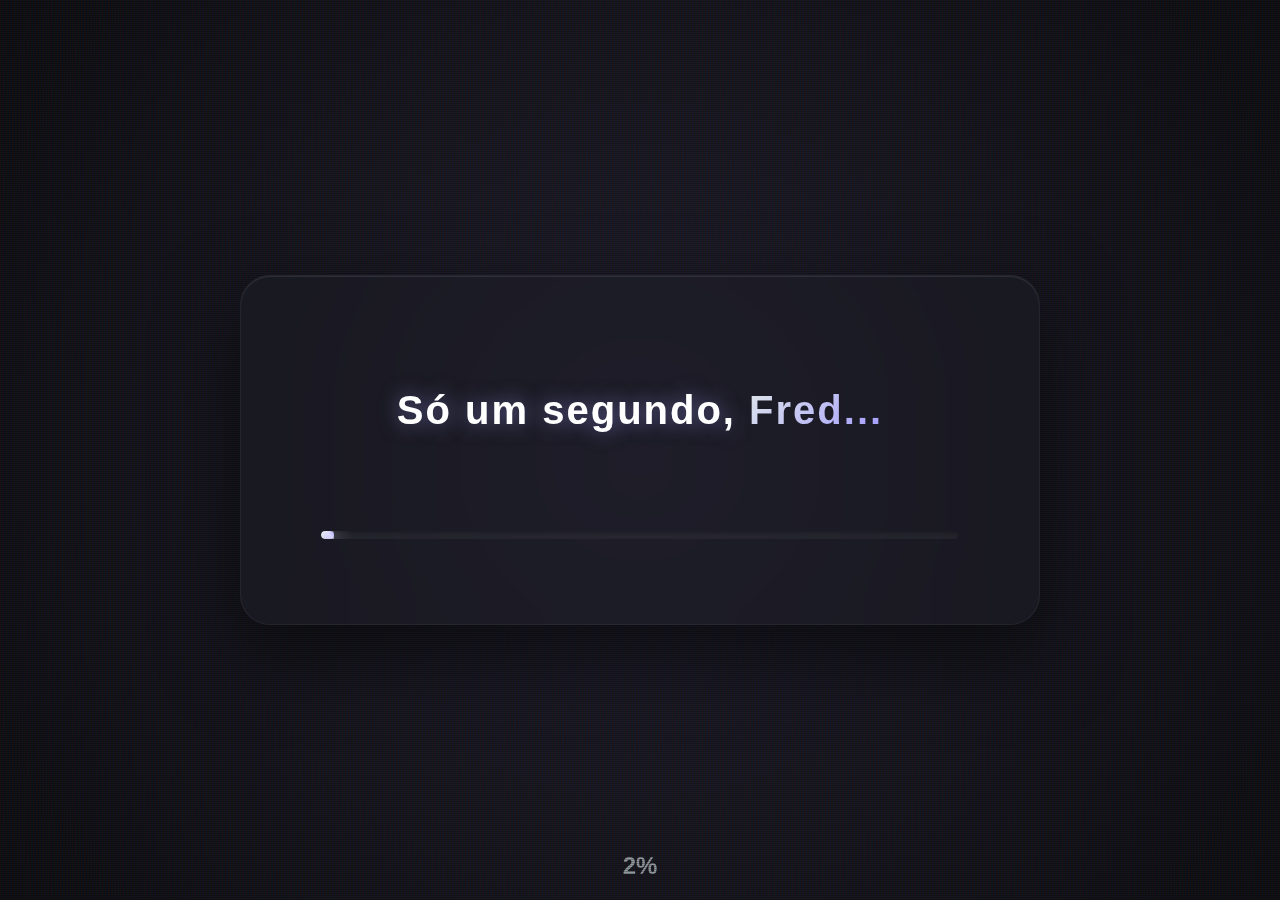
<file: index.html>
<!DOCTYPE html>
<html lang="en">
<head>
    <meta charset="UTF-8">
    <meta name="viewport" content="width=device-width, initial-scale=1.0">
    <title>Surpresa?</title>
    <link rel="stylesheet" href="assets/css/style.css">
</head>
<body>

    <!-- Vignette Overlay for Transitions -->
    <div id="vignette-overlay"></div>

    <!-- Confetti Canvas -->
    <canvas id="confetti-canvas"></canvas>

    <!-- Splash Screen Section -->
    <section id="splash-screen">
        <div class="splash-content">
            <div class="splash-text" data-text="Só um segundo, Fred...">Só um segundo, <span class="highlight-name">Fred...</span></div>
            
            <div class="progress-container">
                <div class="progress-bar"></div>
            </div>
            
            <button id="start-btn" class="hidden">Iniciar</button>
        </div>
        <div class="splash-footer">0%</div>
    </section>

    <!-- Scripts -->
    <script src="assets/js/utils/storage.js"></script>
    <script src="assets/js/animations/confetti.js"></script>
    <script src="assets/js/main.js"></script>
</body>
</html>
</file>
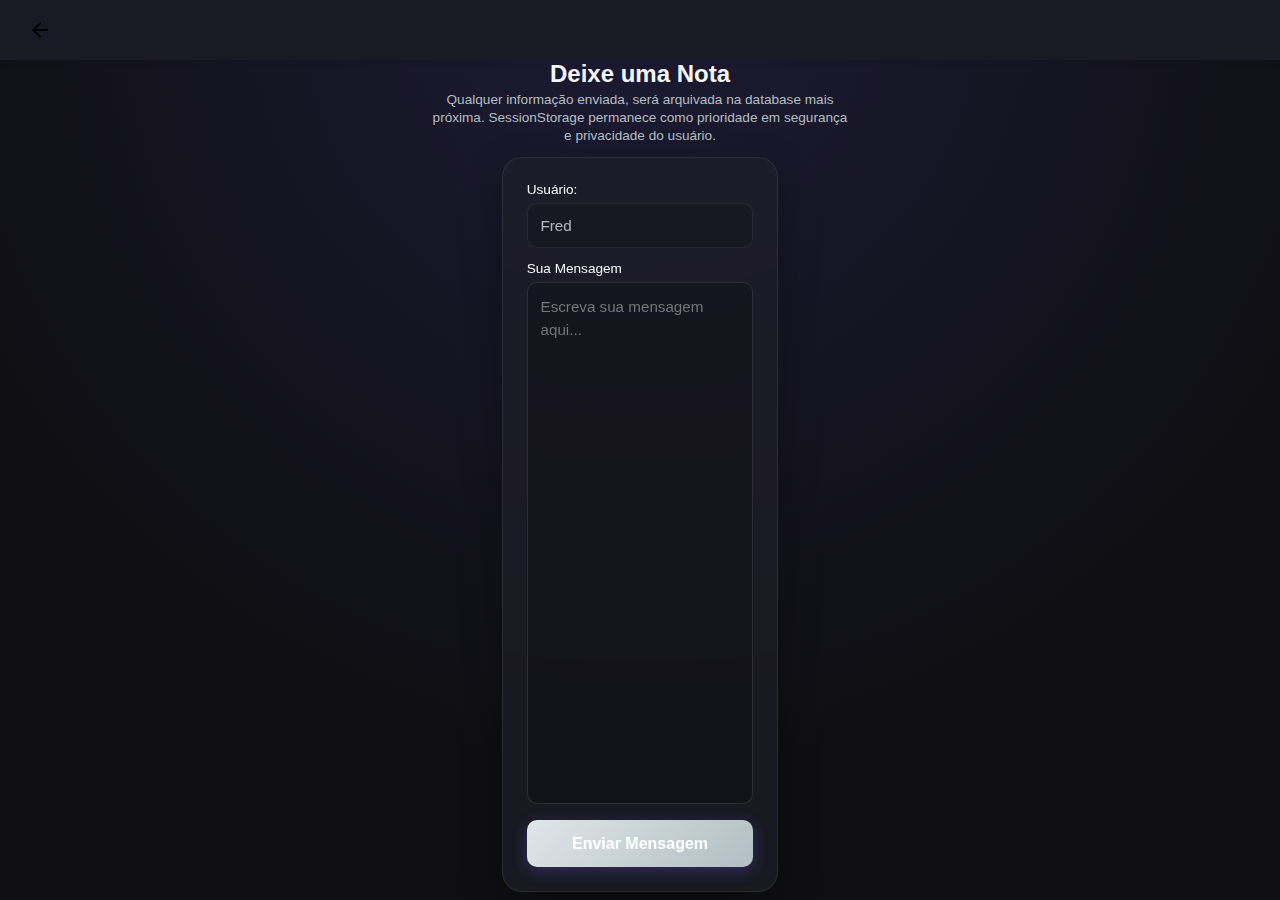
<file: assets/html/finale.html>
<!DOCTYPE html>
<html lang="pt-BR">
<head>
    <meta charset="UTF-8">
    <meta name="viewport" content="width=device-width, initial-scale=1.0">
    <title>Final</title>
    <link rel="stylesheet" href="../css/style.css">
    <style>
        /* Finale specific styles */
        body {
            overflow: hidden; /* Prevent page scroll */
            background-image: radial-gradient(circle at 50% 0%, rgba(108, 92, 231, 0.15), transparent 70%);
        }

        .finale-container {
            max-width: 500px;
            margin: 0 auto;
            padding: 0 1.5rem;
            text-align: center;
            height: calc(100dvh - 60px); /* Subtract header height */
            display: flex;
            flex-direction: column;
            justify-content: center;
            box-sizing: border-box;
        }
        
        .note-form {
            background: rgba(30, 30, 40, 0.7);
            backdrop-filter: blur(20px);
            -webkit-backdrop-filter: blur(20px);
            padding: 1.5rem;
            border-radius: 20px;
            box-shadow: 0 15px 40px rgba(0, 0, 0, 0.3);
            text-align: left;
            border: 1px solid rgba(255, 255, 255, 0.08);
            display: flex;
            flex-direction: column;
            flex-grow: 1;
            max-height: calc(100dvh - 100px); /* Ensure it fits in viewport */
            margin-bottom: 0.5rem;
        }

        h1 {
            font-size: 1.5rem;
            margin-bottom: 0.2rem;
        }

        .finale-desc {
            color: var(--text-light);
            font-size: 0.85rem;
            margin-bottom: 0.8rem;
            line-height: 1.3;
            padding: 0 1rem;
        }

        .form-group {
            margin-bottom: 0.8rem;
            flex-shrink: 0;
        }

        /* Make the message group grow to fill space */
        .form-group.message-group {
            flex-grow: 1;
            display: flex;
            flex-direction: column;
            min-height: 0;
            margin-bottom: 1rem;
        }

        .form-label {
            display: block;
            margin-bottom: 0.4rem;
            color: var(--text-color);
            font-weight: 500;
            font-size: 0.85rem;
        }

        .form-input, .form-textarea {
            width: 100%;
            padding: 0.8rem;
            border-radius: 10px;
            border: 1px solid rgba(255, 255, 255, 0.1);
            background: rgba(0, 0, 0, 0.2);
            color: var(--text-color);
            font-family: inherit;
            font-size: 0.95rem;
            transition: all 0.3s ease;
        }

        .form-input:focus, .form-textarea:focus {
            outline: none;
            border-color: var(--primary-color);
            box-shadow: 0 0 0 3px rgba(162, 155, 254, 0.15);
            background: rgba(0, 0, 0, 0.3);
        }

        .form-textarea {
            height: 100%; /* Fill the flex container */
            resize: none;
            overflow-y: auto;
            line-height: 1.5;
            min-height: 80px;
        }

        @media (max-width: 768px) {
            .finale-container {
                padding-left: 1rem;
                padding-right: 1rem;
            }
            
            .note-form {
                padding: 1.2rem;
            }
        }

        .submit-btn {
            width: 100%;
            padding: 0.9rem;
            background: linear-gradient(135deg, var(--primary-color), var(--secondary-color));
            color: white;
            border: none;
            border-radius: 10px;
            font-size: 1rem;
            font-weight: 600;
            cursor: pointer;
            transition: transform 0.2s, opacity 0.2s, box-shadow 0.2s;
            box-shadow: 0 4px 15px rgba(108, 92, 231, 0.3);
        }

        .submit-btn:hover {
            transform: translateY(-2px);
            opacity: 0.95;
            box-shadow: 0 6px 20px rgba(108, 92, 231, 0.4);
        }

        .submit-btn:active {
            transform: translateY(0);
        }

        .submit-btn:disabled {
            opacity: 0.7;
            cursor: not-allowed;
            transform: none;
        }

        .status-message {
            margin-top: 0.8rem;
            padding: 0.8rem;
            border-radius: 8px;
            text-align: center;
            display: none;
            font-weight: 500;
            font-size: 0.9rem;
            animation: fadeIn 0.3s ease;
        }

        @keyframes fadeIn {
            from { opacity: 0; transform: translateY(-10px); }
            to { opacity: 1; transform: translateY(0); }
        }

        .status-success {
            background: rgba(46, 204, 113, 0.15);
            color: #2ecc71;
            border: 1px solid rgba(46, 204, 113, 0.2);
        }

        .status-error {
            background: rgba(231, 76, 60, 0.15);
            color: #e74c3c;
            border: 1px solid rgba(231, 76, 60, 0.2);
        }
    </style>
</head>
<body>
    <!-- Vignette Overlay -->
    <div id="vignette-overlay" class="vignette-active"></div>

    <section id="finale-page">
        <header>
            <button class="icon-btn" id="back-btn" onclick="window.location.href='hub.html'" aria-label="Voltar">
                <img src="../media/icons/arrow-left.svg" alt="Voltar" class="icon-svg">
            </button>
        </header>

        <main class="finale-container">
            <h1>Deixe uma Nota</h1>
            <p class="finale-desc">Qualquer informação enviada, será arquivada na database mais próxima. SessionStorage permanece como prioridade em segurança e privacidade do usuário.</p>

            <form id="note-form" class="note-form">
                <div class="form-group">
                    <label for="name" class="form-label">Usuário:</label>
                    <input type="text" id="name" name="name" class="form-input" value="Fred" readonly style="opacity: 0.7; cursor: default;">
                </div>

                <div class="form-group message-group">
                    <label for="message" class="form-label">Sua Mensagem</label>
                    <textarea id="message" name="message" class="form-textarea" placeholder="Escreva sua mensagem aqui..." required></textarea>
                </div>

                <button type="submit" class="submit-btn">Enviar Mensagem</button>
                
                <div id="status-message" class="status-message"></div>
            </form>
        </main>
    </section>

    <script src="../js/send_note.js"></script>
    <script>
        // Simple vignette fade out on load
        window.addEventListener('load', () => {
            const vignette = document.getElementById('vignette-overlay');
            if(vignette) {
                setTimeout(() => {
                    vignette.classList.remove('vignette-active');
                }, 100);
            }
        });
    </script>
</body>
</html>
</file>
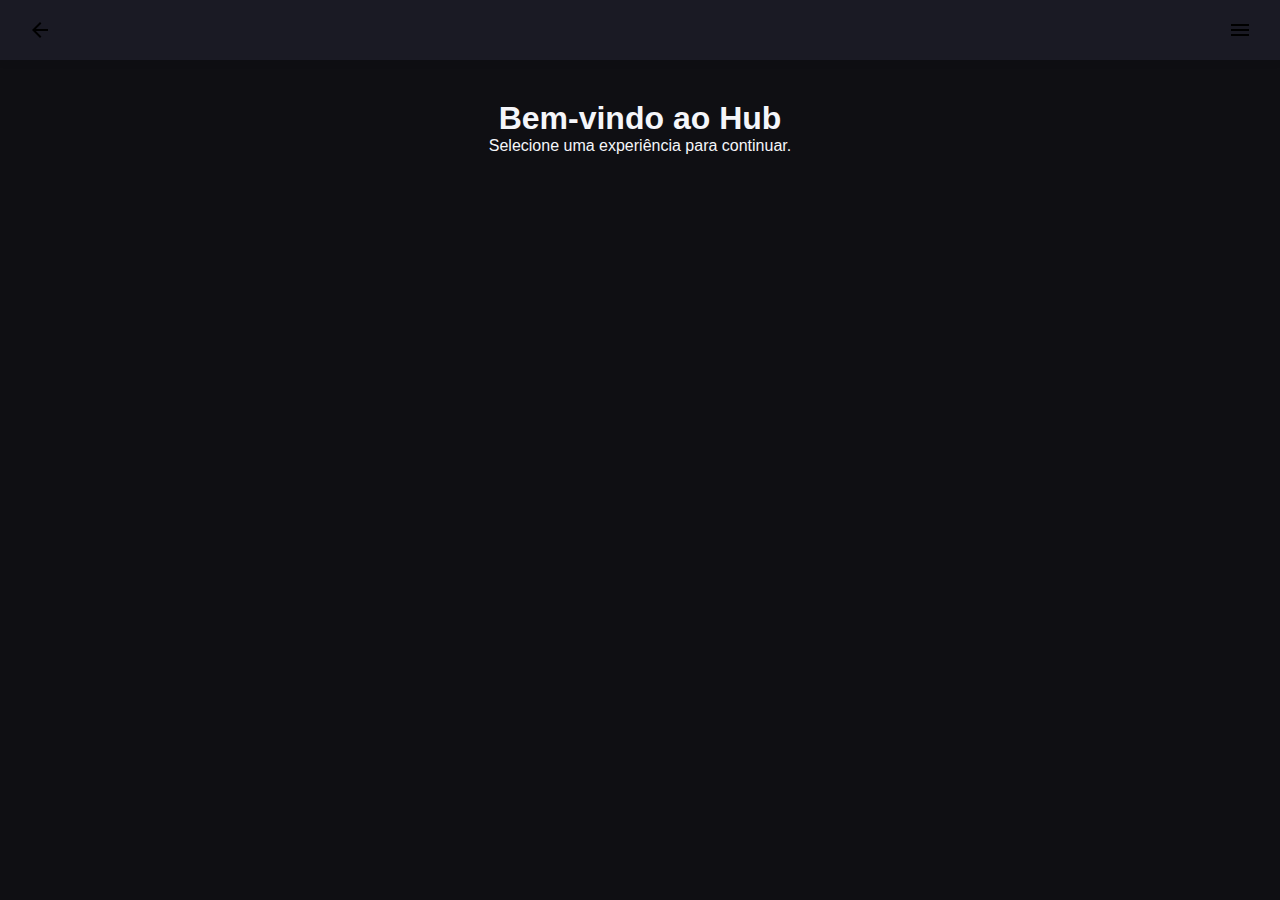
<file: assets/html/hub.html>
<!DOCTYPE html>
<html lang="en">
<head>
    <meta charset="UTF-8">
    <meta name="viewport" content="width=device-width, initial-scale=1.0">
    <title>Hub</title>
    <link rel="stylesheet" href="../css/style.css">
</head>
<body>
    <!-- Vignette Overlay (Starts active for fade-in effect) -->
    <div id="vignette-overlay" class="vignette-active"></div>

    <section id="hub-page" class="hub-visible">
        <header>
            <button class="icon-btn" id="back-btn" aria-label="Go Back">
                <img src="../media/icons/arrow-left.svg" alt="Back" class="icon-svg">
            </button>
            
            <button class="icon-btn" id="menu-btn" aria-label="Menu">
                <img src="../media/icons/menu.svg" alt="Menu" class="icon-svg">
            </button>
        </header>

        <main class="hub-main">
            <h1>Bem-vindo ao Hub</h1>
            <p>Selecione uma experiência para continuar.</p>

            <div class="hub-grid">
                <!-- Puns Card -->
                <div class="hub-card" onclick="window.location.href='puns.html'" style="--delay: 0.1s">
                    <div class="card-icon-wrapper">
                        <img src="../media/icons/smile.svg" alt="Puns" class="card-icon">
                    </div>
                    <div class="card-title">Piadas, literalmente...</div>
                    <div class="card-desc">
                        Bom, piadas... todos nós gostamos de piadas.
                    </div>
                </div>

                <!-- Messages Card -->
                <div class="hub-card" onclick="window.location.href='messages.html'" style="--delay: 0.2s">
                    <div class="card-icon-wrapper">
                        <img src="../media/icons/chat.svg" alt="Messages" class="card-icon">
                    </div>
                    <div class="card-title" id="ai-card-title">Nora | IA</div>
                    <div class="card-desc" id="ai-card-desc">
                        Nessa era de IA e machine learning, por que não ter uma companhia em IA?
                    </div>
                </div>

                <!-- Info Card -->
                <div class="hub-card" onclick="window.location.href='info.html'" style="--delay: 0.3s">
                    <div class="card-icon-wrapper">
                        <img src="../media/icons/info.svg" alt="Info" class="card-icon">
                    </div>
                    <div class="card-title">Sobre</div>
                    <div class="card-desc">
                        Que tal saber mais sobre tudo isso, huh?<br>
                        Vai ser divertido, prometo...
                    </div>
                </div>

                <!-- Finale Card -->
                <div class="hub-card card-finale" onclick="window.location.href='finale.html'" style="--delay: 0.4s">
                    <div class="card-icon-wrapper">
                        <img src="../media/icons/question.svg" alt="Finale" class="card-icon">
                    </div>
                    <div class="card-title">Deixe um Recado</div>
                    <div class="card-desc">
                        Um espaço para compartilhar seus pensamentos. Suas palavras serão guardadas com carinho.
                    </div>
                </div>
            </div>
        </main>

        <!-- Sidebar Overlay -->
        <div id="sidebar-overlay"></div>

        <!-- Sidebar -->
        <aside id="sidebar">
            <div class="sidebar-header">
                <button class="icon-btn" id="close-btn" aria-label="Close Menu">
                    <img src="../media/icons/close.svg" alt="Close" class="icon-svg">
                </button>
            </div>

            <div class="profile-section">
                <div class="profile-container">
                    <div class="profile-pic"></div>
                    <img src="../media/images/myframe.webp" class="profile-frame" alt="Frame">
                </div>
                <h3>Antônio J. T. Neto</h3>
                <div class="class-badge">Turma de 2025</div>
            </div>

            <div class="sidebar-stats">
                <div class="stat-item">
                    <span class="stat-label">Dias Sobrevividos</span>
                    <span class="stat-value">1.068</span>
                </div>
                <div class="stat-item">
                    <span class="stat-label">Cafeína no sangue</span>
                    <span class="stat-value">94 mL</span>
                </div>
                <div class="stat-item">
                    <span class="stat-label">Páginas feitas do TC</span>
                    <span class="stat-value">8.173</span>
                </div>
                <div class="stat-item">
                    <span class="stat-label">Nível de sanidade</span>
                    <span class="stat-value">1%</span>
                </div>
                <div class="stat-item">
                    <span class="stat-label">Canetas perdidas</span>
                    <span class="stat-value">356</span>
                </div>
                <div class="stat-item">
                    <span class="stat-label">Atrasos nas aulas</span>
                    <span class="stat-value">7</span>
                </div>
                <div class="stat-item">
                    <span class="stat-label">Neurônios</span>
                    <span class="stat-value">23/mm³</span>
                </div>
            </div>

            <button class="finale-btn" id="reason-btn">
                <img src="../media/icons/question.svg" alt="Reason" class="icon-svg finale-icon">
                Motivo?
            </button>
        </aside>
    </section>

    <!-- Reason Overlay -->
    <div id="reason-overlay">
        <canvas id="fireworks-canvas"></canvas>

        <button id="back-btn-reason">
            <svg xmlns="http://www.w3.org/2000/svg" viewBox="0 0 24 24">
                <path d="M20 11H7.83l5.59-5.59L12 4l-8 8 8 8 1.41-1.41L7.83 13H20v-2z"/>
            </svg>
        </button>

        <div class="reason-card">
            <h1 class="reason-title">O Motivo</h1>
            <p class="reason-text">
                Este projeto é uma despedida sincera aos professores que moldaram minha jornada. 
                É uma cápsula do tempo digital da minha gratidão.
                <br><br>
                Obrigado por ser esse paizão da filosofia e sociologia. 
                Suas aulas foram marcantes para mim, cada aula, um "bang!" diferente na cachola.
            </p>
        </div>

        <div class="reason-footer">
            Bom dia jovens seres pensantes! <span class="heart-icon">❤️</span>
        </div>
    </div>

    <!-- Scripts -->
    <script src="../js/utils/storage.js"></script>
    <script src="../js/config.js"></script>
    <script src="../js/animations/fireworks.js"></script>
    <script src="../js/main.js"></script>
    <script>
        // Apply Config
        if (typeof TEACHER_CONFIG !== 'undefined') {
            const titleEl = document.getElementById('ai-card-title');
            const descEl = document.getElementById('ai-card-desc');
            if (titleEl) titleEl.textContent = TEACHER_CONFIG.hub.title;
            if (descEl) descEl.textContent = TEACHER_CONFIG.hub.description;
        }
    </script>
</body>
</html>
</file>
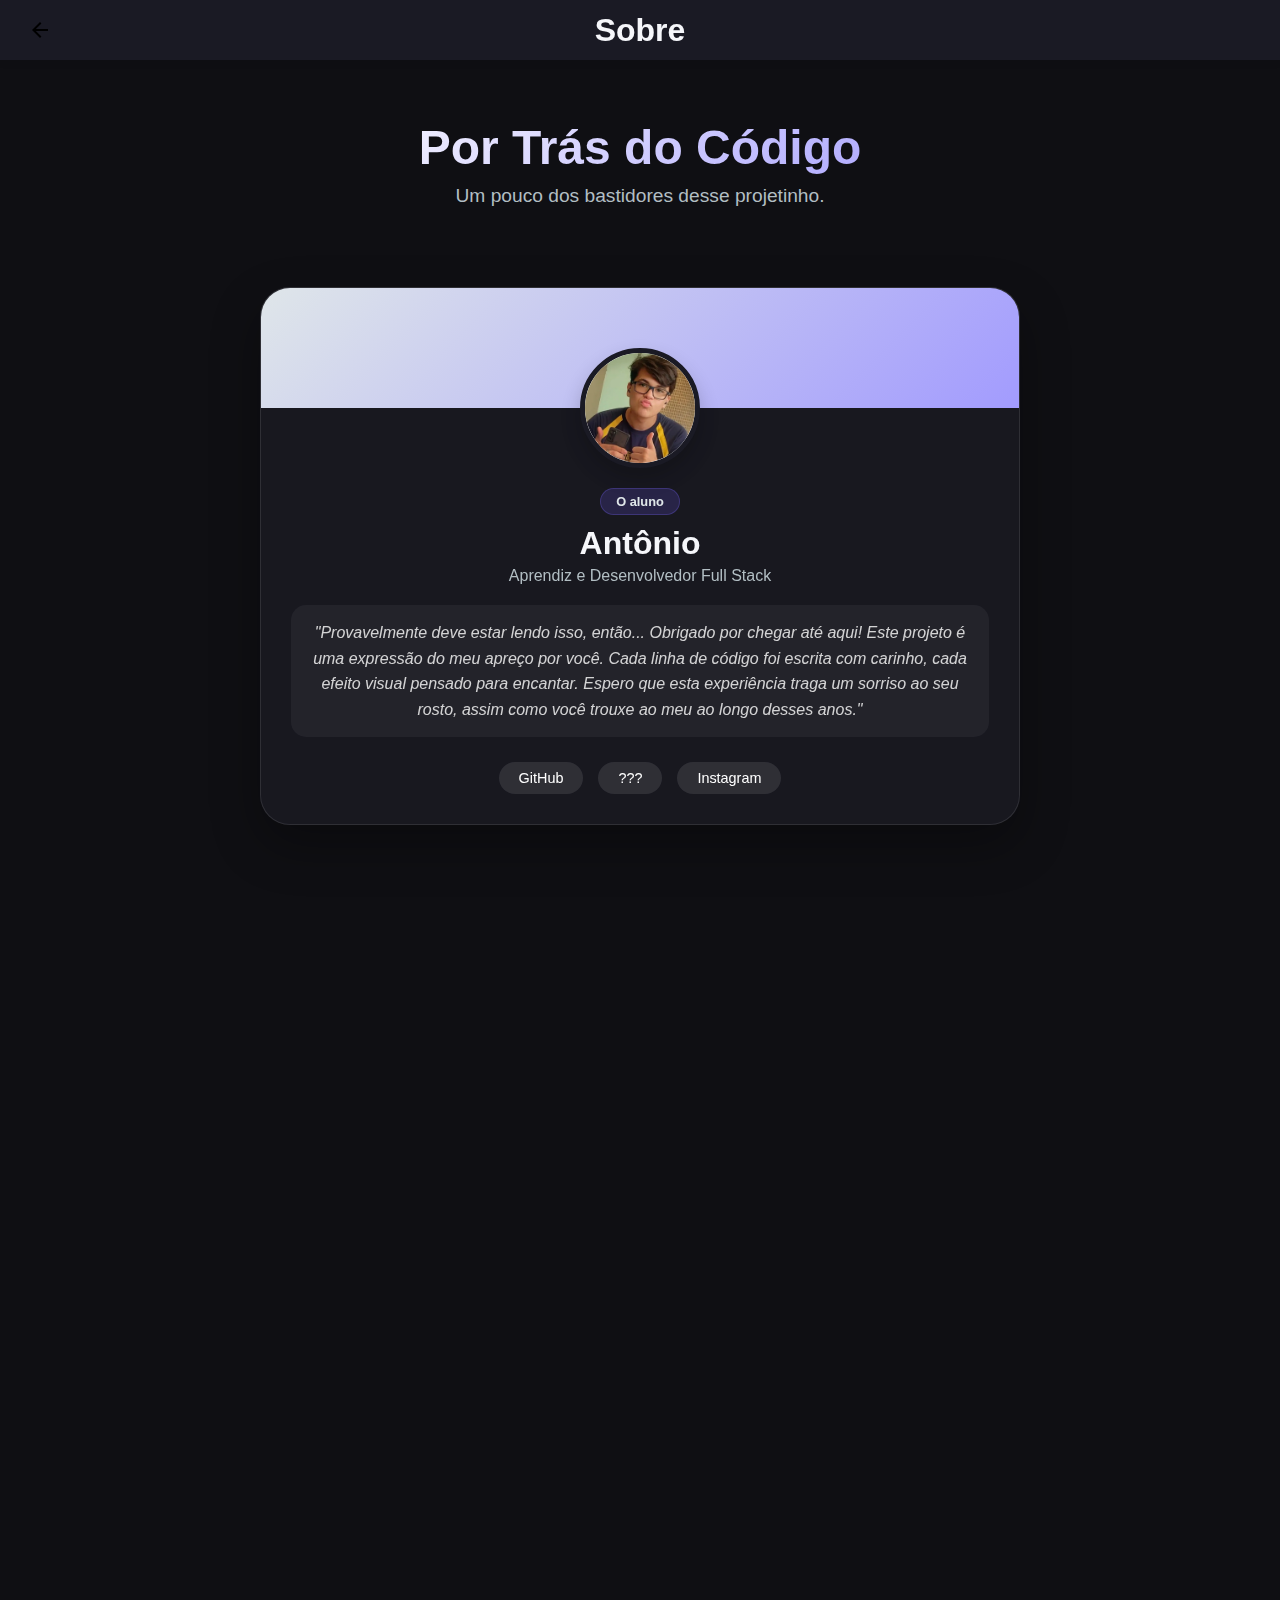
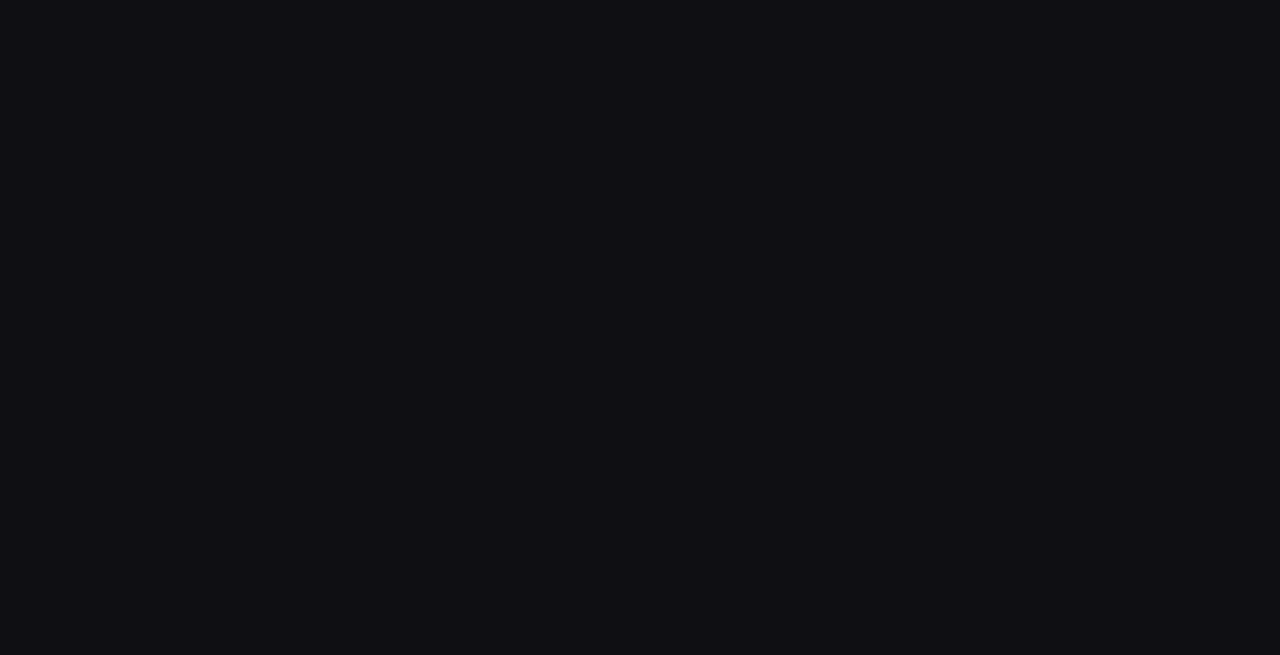
<file: assets/html/info.html>
<!DOCTYPE html>
<html lang="en">
<head>
    <meta charset="UTF-8">
    <meta name="viewport" content="width=device-width, initial-scale=1.0">
    <title>Informação</title>
    <link rel="stylesheet" href="../css/style.css">
    <style>
        /* Inline styles for specific page layout adjustments */
        .about-hero {
            text-align: center;
            padding: 40px 20px;
            animation: fadeInUp 0.8s ease-out;
        }
        
        .about-hero h1 {
            font-size: 3rem;
            background: linear-gradient(135deg, #fff, #a29bfe);
            -webkit-background-clip: text;
            background-clip: text;
            -webkit-text-fill-color: transparent;
            margin-bottom: 10px;
        }

        .about-hero p {
            color: var(--text-light);
            font-size: 1.2rem;
            max-width: 600px;
            margin: 0 auto;
        }

        .creator-section {
            margin: 40px auto;
            max-width: 800px;
            animation: fadeInUp 0.8s ease-out 0.2s backwards;
        }

        .tech-grid {
            display: grid;
            grid-template-columns: repeat(auto-fit, minmax(250px, 1fr));
            gap: 25px;
            margin: 40px 0;
            animation: fadeInUp 0.8s ease-out 0.4s backwards;
        }

        .fun-facts {
            display: flex;
            justify-content: space-around;
            flex-wrap: wrap;
            gap: 20px;
            margin: 60px 0;
            animation: fadeInUp 0.8s ease-out 0.6s backwards;
        }
    </style>
</head>
<body class="scrollable-body">
    <div id="vignette-overlay" class="vignette-active"></div>
    
    <header>
        <button class="icon-btn" id="back-btn" onclick="goBack()">
            <img src="../media/icons/arrow-left.svg" alt="Back" class="icon-svg">
        </button>
        <h1>Sobre</h1>
        <div style="width: 40px;"></div>
    </header>

    <main class="content-container">
        
        <!-- Hero -->
        <section class="about-hero">
            <h1>Por Trás do Código</h1>
            <p>Um pouco dos bastidores desse projetinho.</p>
        </section>

        <!-- Creator Profile -->
        <section class="creator-section">
            <div class="creator-card">
                <div class="creator-bg"></div>
                <div class="creator-content">
                    <div class="creator-avatar">
                        <img src="../media/images/myframe.webp" alt="Creator" onerror="this.src='https://api.dicebear.com/7.x/avataaars/svg?seed=Felix'">
                    </div>
                    <div class="creator-info">
                        <div class="creator-badge">O aluno</div>
                        <h2>Antônio</h2>
                        <p>Aprendiz e Desenvolvedor Full Stack</p>
                        <div class="creator-bio">
                            "Provavelmente deve estar lendo isso, então... Obrigado por chegar até aqui! Este projeto é uma expressão do meu apreço por você. Cada linha de código foi escrita com carinho, cada efeito visual pensado para encantar. Espero que esta experiência traga um sorriso ao seu rosto, assim como você trouxe ao meu ao longo desses anos."
                        </div>
                        <div class="creator-socials">
                            <a href="https://github.com/ZpkDxGames" class="social-link">GitHub</a>
                            <a href="https://youtu.be/oHg5SJYRHA0?si=Hl9xx7-z-jNQ4uXm" class="social-link">???</a>
                            <a href="https://www.instagram.com/_tonim.br/" class="social-link">Instagram</a>
                        </div>
                    </div>
                </div>
            </div>
        </section>

        <!-- Tech Specs -->
        <h2 class="section-header">Arquitetura do Sistema</h2>
        <div class="tech-grid">
            <div class="tech-card">
                <div class="tech-icon">🧠</div>
                <h3>Núcleo de IA</h3>
                <p>Alimentado por <strong>Llama 3 70B</strong>, um modelo de altíssima capacidade. Capaz de conversas sensíveis ao contexto, adaptação de personalidade e retenção de memória.</p>
                <div class="tech-tag">Rede Neural</div>
            </div>
            <div class="tech-card">
                <div class="tech-icon">🎨</div>
                <h3>UI / UX</h3>
                <p>Linguagem de design Glassmorphism com efeitos de iluminação dinâmica. Layout totalmente responsivo com transições suaves aceleradas por hardware.</p>
                <div class="tech-tag">Variáveis CSS³</div>
            </div>
            <div class="tech-card">
                <div class="tech-icon">⚡</div>
                <h3>Desempenho</h3>
                <p>Arquitetura JavaScript sem dependências. Manipulação de DOM otimizada e gerenciamento de estado em armazenamento local.</p>
                <div class="tech-tag">Matriz em JavaScript</div>
            </div>
            <div class="tech-card">
                <div class="tech-icon">🔒</div>
                <h3>Privacidade</h3>
                <p>Armazenamento de sessão no lado do cliente. Suas conversas vivem no seu navegador e nunca são armazenadas em servidores externos.</p>
                <div class="tech-tag">Local Storage</div>
            </div>
        </div>

        <!-- Fun Facts -->
        <h2 class="section-header">Estatísticas do Projeto</h2>
        <div class="fun-facts">
            <div class="fact-item">
                <div class="fact-value" data-target="35.748">0</div>
                <div class="fact-label">Linhas de Código</div>
            </div>
            <div class="fact-item">
                <div class="fact-value" data-target="312">0</div>
                <div class="fact-label">Arquivos Fonte</div>
            </div>
            <div class="fact-item">
                <div class="fact-value" data-target="999">0</div>
                <div class="fact-label">Unidades de Cafeína</div>
            </div>
            <div class="fact-item">
                <div class="fact-value" data-target="100">0</div>
                <div class="fact-label">% Gratidão</div>
            </div>
        </div>

    </main>

    <script src="../js/utils/storage.js"></script>
    <script>
        const vignette = document.getElementById('vignette-overlay');
        window.addEventListener('load', () => {
            setTimeout(() => { if(vignette) vignette.classList.remove('vignette-active'); }, 100);
            animateCounters();
        });
        function goBack() {
            if(vignette) vignette.classList.add('vignette-active');
            setTimeout(() => { window.location.href = 'hub.html'; }, 500);
        }

        function animateCounters() {
            const counters = document.querySelectorAll('.fact-value');
            counters.forEach(counter => {
                const target = +counter.getAttribute('data-target');
                const duration = 2000; // 2 seconds
                const increment = target / (duration / 16); // 60fps
                
                let current = 0;
                const updateCounter = () => {
                    current += increment;
                    if (current < target) {
                        counter.innerText = Math.ceil(current);
                        requestAnimationFrame(updateCounter);
                    } else {
                        counter.innerText = target;
                        if(target === 100) counter.innerText += "%";
                    }
                };
                updateCounter();
            });
        }
    </script>
</body>
</html>
</file>
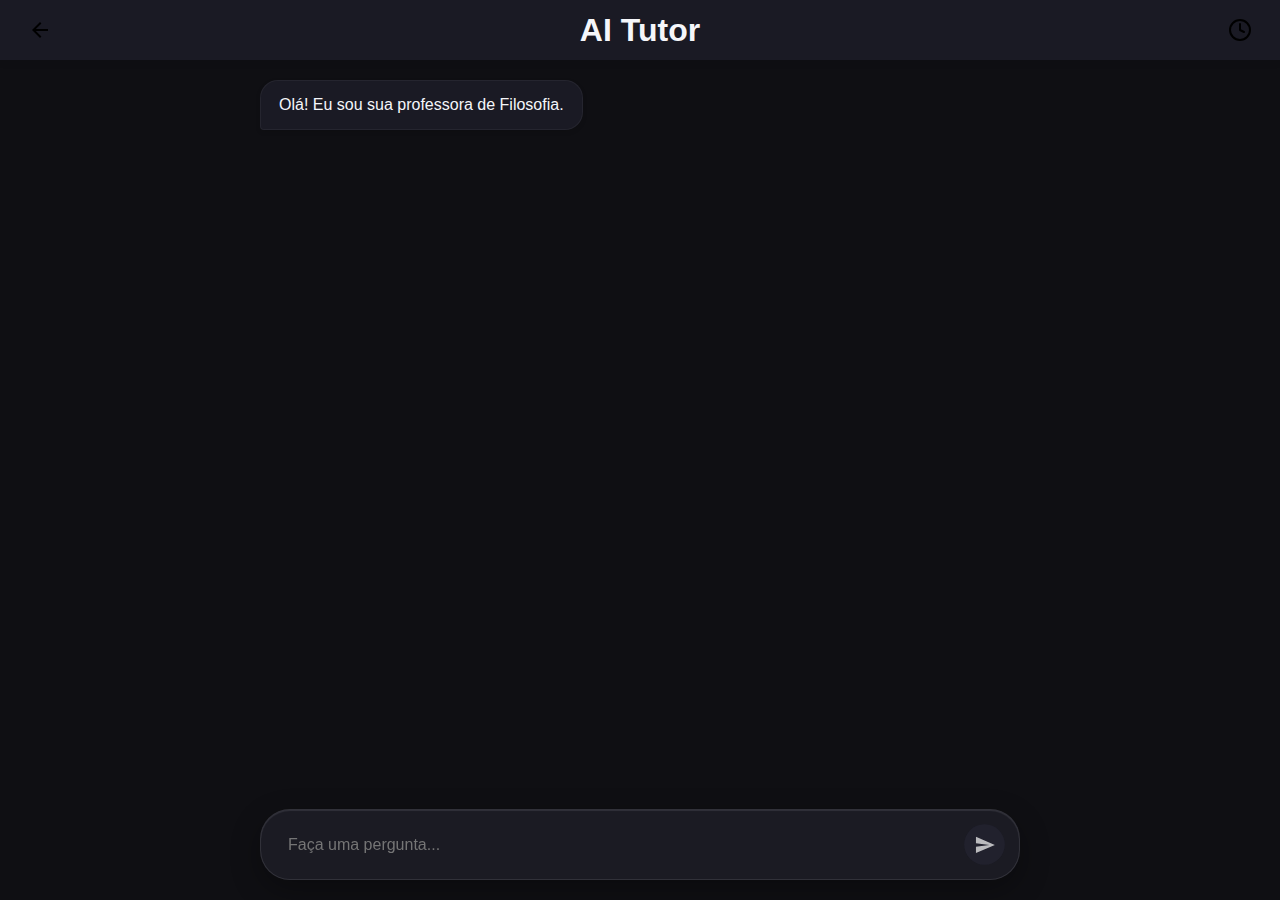
<file: assets/html/messages.html>
<!DOCTYPE html>
<html lang="en">
<head>
    <meta charset="UTF-8">
    <meta name="viewport" content="width=device-width, initial-scale=1.0">
    <title>Nora | AI</title>
    <link rel="stylesheet" href="../css/style.css">
</head>
<body class="scrollable-body">
    <div id="vignette-overlay" class="vignette-active"></div>
    
    <header>
        <button class="icon-btn" id="back-btn" onclick="goBack()">
            <img src="../media/icons/arrow-left.svg" alt="Back" class="icon-svg">
        </button>
        <h1 id="chat-page-title">AI Tutor</h1>
        <button class="icon-btn" id="history-btn">
            <img src="../media/icons/history.svg" alt="History" class="icon-svg">
        </button>
    </header>

    <main class="chat-interface">
        <div class="chat-messages" id="chat-messages">
            <!-- Messages will be injected here -->
        </div>
        
        <div class="chat-input-area">
            <input type="text" id="user-input" placeholder="Faça uma pergunta..." autocomplete="off">
            <button id="send-btn">
                <svg viewBox="0 0 24 24" width="24" height="24" fill="white">
                    <path d="M2.01 21L23 12 2.01 3 2 10l15 2-15 2z"></path>
                </svg>
            </button>
        </div>
    </main>

    <!-- History Modal -->
    <div class="modal" id="history-modal">
        <div class="modal-content settings-content">
            <span class="close-modal" id="close-history">&times;</span>
            <h2>Histórico de Conversas</h2>
            
            <div class="sessions-list" id="sessions-list">
                <!-- Sessions injected here -->
            </div>

            <button class="save-btn" id="new-chat-btn">+ Nova Conversa</button>
        </div>
    </div>

    <!-- Confirmation Modal -->
    <div class="modal" id="confirm-modal">
        <div class="modal-content confirm-content">
            <h3>Tem certeza?</h3>
            <p id="confirm-message">Você realmente deseja excluir esta conversa?</p>
            <div class="confirm-actions">
                <button class="cancel-btn" id="confirm-cancel">Cancelar</button>
                <button class="delete-btn" id="confirm-yes">Excluir</button>
            </div>
        </div>
    </div>

    <script src="../js/utils/storage.js"></script>
    <script src="../js/config.js"></script>
    <script src="../js/chat.js"></script>
    <script>
        // Apply Config
        if (typeof TEACHER_CONFIG !== 'undefined') {
            document.getElementById('chat-page-title').textContent = TEACHER_CONFIG.chatPage.title;
            document.title = `Goodbye Surprise - ${TEACHER_CONFIG.chatPage.title}`;
        }

        const vignette = document.getElementById('vignette-overlay');
        window.addEventListener('load', () => {
            setTimeout(() => { if(vignette) vignette.classList.remove('vignette-active'); }, 100);
        });
        function goBack() {
            if(vignette) vignette.classList.add('vignette-active');
            setTimeout(() => { window.location.href = 'hub.html'; }, 500);
        }
    </script>
</body>
</html>
</file>
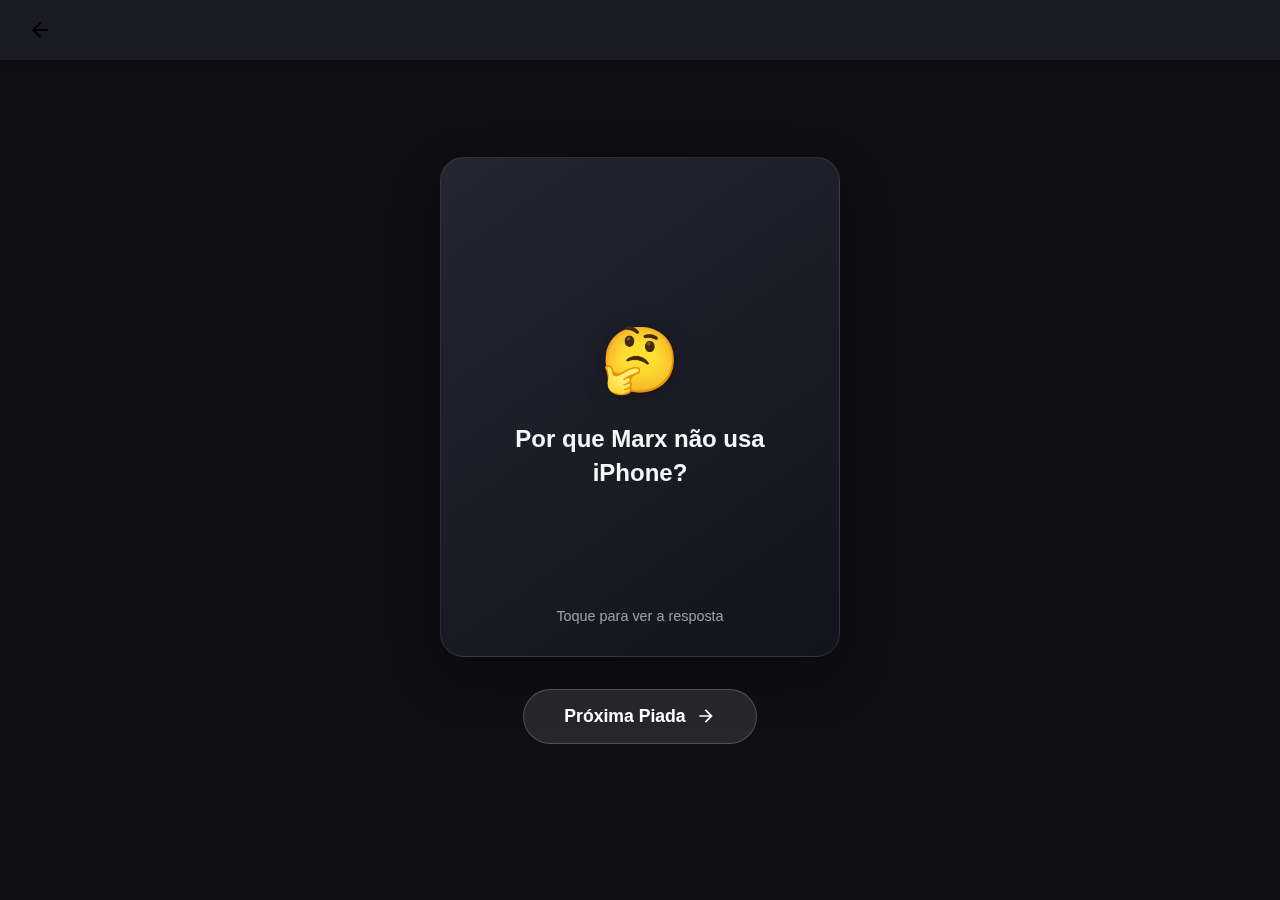
<file: assets/html/puns.html>
<!DOCTYPE html>
<html lang="pt-BR">
<head>
    <meta charset="UTF-8">
    <meta name="viewport" content="width=device-width, initial-scale=1.0">
    <title>Piadas & Risadas</title>
    <link rel="stylesheet" href="../css/style.css">
    <style>
        /* Puns Page Specific Styles */
        body {
            overflow: hidden; /* Prevent scrolling, we want a contained app-like feel */
        }

        .puns-container {
            height: 100vh;
            display: flex;
            flex-direction: column;
            align-items: center;
            justify-content: center;
            padding: 20px;
            position: relative;
            z-index: 1;
        }

        #pun-card-container {
            width: 100%;
            max-width: 400px;
            height: 500px;
            position: relative;
            perspective: 1000px;
        }

        .pun-display-card {
            width: 100%;
            height: 100%;
            position: absolute;
            top: 0;
            left: 0;
            cursor: pointer;
            transition: transform 0.5s cubic-bezier(0.4, 0.0, 0.2, 1), opacity 0.5s;
            transform-style: preserve-3d;
        }

        .pun-display-card.entering {
            transform: translateX(120%) rotate(10deg);
            opacity: 0;
        }

        .pun-display-card.exiting {
            transform: translateX(-120%) rotate(-10deg);
            opacity: 0;
        }

        .pun-inner {
            position: relative;
            width: 100%;
            height: 100%;
            text-align: center;
            transition: transform 0.6s;
            transform-style: preserve-3d;
            box-shadow: 0 20px 50px rgba(0,0,0,0.3);
            border-radius: 24px;
        }

        .pun-display-card.flipped .pun-inner {
            transform: rotateY(180deg);
        }

        .pun-front, .pun-back {
            position: absolute;
            width: 100%;
            height: 100%;
            -webkit-backface-visibility: hidden;
            backface-visibility: hidden;
            border-radius: 24px;
            display: flex;
            flex-direction: column;
            align-items: center;
            justify-content: center;
            padding: 2rem;
            background: rgba(30, 30, 40, 0.8);
            backdrop-filter: blur(20px);
            border: 1px solid rgba(255,255,255,0.1);
        }

        .pun-front {
            background: linear-gradient(145deg, rgba(40, 40, 55, 0.9), rgba(20, 20, 30, 0.9));
        }

        .pun-back {
            background: linear-gradient(145deg, var(--primary-color), var(--secondary-color));
            transform: rotateY(180deg);
            color: white;
        }

        .pun-icon {
            font-size: 4rem;
            margin-bottom: 1.5rem;
            filter: drop-shadow(0 4px 10px rgba(0,0,0,0.3));
        }

        .pun-text {
            font-size: 1.5rem;
            line-height: 1.4;
            font-weight: 600;
        }

        .tap-hint {
            position: absolute;
            bottom: 2rem;
            font-size: 0.9rem;
            opacity: 0.6;
            animation: pulse 2s infinite;
        }

        @keyframes pulse {
            0%, 100% { opacity: 0.6; }
            50% { opacity: 1; }
        }

        .controls-area {
            margin-top: 2rem;
            z-index: 10;
        }

        .next-btn {
            background: rgba(255, 255, 255, 0.1);
            border: 1px solid rgba(255, 255, 255, 0.2);
            color: white;
            padding: 1rem 2.5rem;
            border-radius: 50px;
            font-size: 1.1rem;
            font-weight: 600;
            cursor: pointer;
            transition: all 0.3s ease;
            display: flex;
            align-items: center;
            gap: 10px;
            backdrop-filter: blur(10px);
        }

        .next-btn:hover {
            background: white;
            color: var(--background-color);
            transform: translateY(-2px);
            box-shadow: 0 10px 20px rgba(0,0,0,0.2);
        }

        .next-btn img {
            filter: invert(1);
            transition: filter 0.3s ease;
        }

        .next-btn:hover img {
            filter: invert(0);
        }

        .next-btn:active {
            transform: translateY(0);
        }

        /* Emoji Particles */
        .emoji-particle {
            position: fixed;
            font-size: 2rem;
            pointer-events: none;
            animation: particleFly 1s ease-out forwards;
            z-index: 100;
        }

        @keyframes particleFly {
            0% {
                opacity: 1;
                transform: translate(0, 0) scale(0.5);
            }
            100% {
                opacity: 0;
                transform: translate(var(--tx), var(--ty)) scale(1.5);
            }
        }
    </style>
</head>
<body>
    <!-- Vignette Overlay -->
    <div id="vignette-overlay" class="vignette-active"></div>

    <header style="position: fixed; top: 0; left: 0; width: 100%; padding: 20px; z-index: 100;">
        <button class="icon-btn" id="back-btn" onclick="window.location.href='hub.html'" aria-label="Voltar">
            <img src="../media/icons/arrow-left.svg" alt="Voltar" class="icon-svg">
        </button>
    </header>

    <main class="puns-container">
        <div id="pun-card-container">
            <!-- Cards will be injected here by JS -->
        </div>

        <div class="controls-area">
            <button id="next-pun-btn" class="next-btn">
                <span>Próxima Piada</span>
                <img src="../media/icons/arrow-right.svg" alt="Next" style="width: 20px; height: 20px;">
            </button>
        </div>
    </main>

    <script src="../js/puns.js"></script>
    <script>
        // Simple vignette fade out on load
        window.addEventListener('load', () => {
            const vignette = document.getElementById('vignette-overlay');
            if(vignette) {
                setTimeout(() => {
                    vignette.classList.remove('vignette-active');
                }, 100);
            }
        });
    </script>
</body>
</html>
</file>
<file: assets/css/style.css>
@import 'variables.css';

* {
    margin: 0;
    padding: 0;
    box-sizing: border-box;
    font-family: 'Segoe UI', Tahoma, Geneva, Verdana, sans-serif;
    -webkit-tap-highlight-color: transparent;
}

body, html {
    width: 100%;
    height: 100%;
    overflow: hidden; /* Prevent scrolling during transitions */
    background-color: var(--background-color);
    color: var(--text-color);
}

body.scrollable-body {
    overflow-y: auto;
    overflow-x: hidden;
}

/* --- Custom Scrollbar --- */
/* Works on Firefox */
* {
    scrollbar-width: thin;
    scrollbar-color: var(--secondary-color) transparent;
}

/* Works on Chrome, Edge, and Safari */
*::-webkit-scrollbar {
    width: 6px;
}

*::-webkit-scrollbar-track {
    background: transparent;
}

*::-webkit-scrollbar-thumb {
    background-color: var(--secondary-color);
    border-radius: 20px;
    border: 2px solid transparent; /* Creates padding around scroll thumb */
    background-clip: content-box;
}

*::-webkit-scrollbar-thumb:hover {
    background-color: var(--primary-color);
}

/* --- Utility Classes --- */
.hidden {
    display: none !important;
}

.fade-out {
    opacity: 0;
    pointer-events: none;
}

/* --- Vignette Overlay --- */
#vignette-overlay {
    position: fixed;
    top: 0;
    left: 0;
    width: 100%;
    height: 100%;
    pointer-events: none;
    z-index: 9999;
    background: radial-gradient(circle, transparent 50%, black 150%);
    opacity: 0;
    transition: opacity 1s ease;
}

.vignette-active {
    opacity: 1 !important;
    background-color: rgba(0,0,0,0.8) !important; /* Darken screen */
}

/* --- Splash Screen --- */
#splash-screen {
    position: fixed;
    top: 0;
    left: 0;
    width: 100%;
    height: 100%;
    display: flex;
    flex-direction: column;
    justify-content: center;
    align-items: center;
    background: radial-gradient(circle at center, #1a1a24 0%, #0f0f13 100%);
    z-index: 1000;
    transition: opacity 0.8s cubic-bezier(0.7, 0, 0.3, 1);
    overflow: hidden;
}

/* Scanline Effect */
#splash-screen::after {
    content: " ";
    display: block;
    position: absolute;
    top: 0;
    left: 0;
    bottom: 0;
    right: 0;
    background: linear-gradient(rgba(18, 16, 16, 0) 50%, rgba(0, 0, 0, 0.25) 50%), linear-gradient(90deg, rgba(255, 0, 0, 0.06), rgba(0, 255, 0, 0.02), rgba(0, 0, 255, 0.06));
    z-index: 2;
    background-size: 100% 2px, 3px 100%;
    pointer-events: none;
}

/* Background decorative elements for depth */
#splash-screen::before {
    content: '';
    position: absolute;
    width: 150%;
    height: 150%;
    background: radial-gradient(circle, rgba(162, 155, 254, 0.05) 0%, transparent 60%);
    animation: rotateBackground 30s linear infinite;
    pointer-events: none;
}

.splash-content {
    text-align: center;
    width: 90%;
    max-width: 800px;
    padding: 50px;
    background: rgba(30, 30, 40, 0.4);
    backdrop-filter: blur(20px);
    -webkit-backdrop-filter: blur(20px);
    border-radius: 30px;
    box-shadow: 
        0 30px 80px rgba(0, 0, 0, 0.5),
        0 1px 1px rgba(255, 255, 255, 0.1) inset;
    border: 1px solid rgba(255, 255, 255, 0.05);
    position: relative;
    z-index: 10;
    transform: translateY(0);
    transition: transform 0.3s ease;
}

.splash-content:hover {
    transform: translateY(-5px) scale(1.01);
    box-shadow: 
        0 40px 90px rgba(0, 0, 0, 0.6),
        0 1px 1px rgba(255, 255, 255, 0.2) inset;
    border-color: rgba(255, 255, 255, 0.1);
}

.splash-text {
    font-size: 2.5rem;
    margin-bottom: 40px;
    font-weight: 800;
    color: white;
    text-shadow: 0 0 20px rgba(162, 155, 254, 0.5);
    letter-spacing: 2px;
    position: relative;
    display: inline-block;
    white-space: nowrap;
}

.highlight-name {
    background: linear-gradient(135deg, var(--primary-color), var(--accent-color));
    -webkit-background-clip: text;
    background-clip: text;
    color: transparent;
    text-shadow: none; /* Remove shadow to make gradient clear */
    position: relative;
    display: inline-block;
}

@media (max-width: 768px) {
    .splash-text {
        font-size: 1.5rem;
        white-space: normal; /* Allow wrapping on very small screens if needed, or keep nowrap and scale down */
    }
}

/* Glitch Effect Animation */
@keyframes glitch-anim {
    0% { clip-path: inset(20% 0 80% 0); transform: translate(-2px, 1px); }
    20% { clip-path: inset(60% 0 10% 0); transform: translate(2px, -1px); }
    40% { clip-path: inset(40% 0 50% 0); transform: translate(-2px, 2px); }
    60% { clip-path: inset(80% 0 5% 0); transform: translate(2px, -2px); }
    80% { clip-path: inset(10% 0 70% 0); transform: translate(-1px, 1px); }
    100% { clip-path: inset(30% 0 50% 0); transform: translate(1px, -1px); }
}

.splash-text::before,
.splash-text::after {
    content: attr(data-text);
    position: absolute;
    top: 0;
    left: 0;
    width: 100%;
    height: 100%;
    background: #1a1a24;
}

.splash-text::before {
    left: 2px;
    text-shadow: -1px 0 #ff00c1;
    clip-path: inset(0 0 0 0);
    animation: glitch-anim 2s infinite linear alternate-reverse;
    display: none; 
}

.splash-text::after {
    left: -2px;
    text-shadow: -1px 0 #00fff9;
    clip-path: inset(0 0 0 0);
    animation: glitch-anim 3s infinite linear alternate-reverse;
    display: none;
}

.splash-text.glitch-active::before,
.splash-text.glitch-active::after {
    display: block;
}

.progress-container {
    width: 100%;
    height: 8px;
    background-color: rgba(255, 255, 255, 0.05);
    border-radius: 20px;
    overflow: hidden;
    position: relative;
    margin-bottom: 25px;
    box-shadow: inset 0 2px 5px rgba(0,0,0,0.3);
}

.progress-bar {
    height: 100%;
    width: 0%;
    background: linear-gradient(90deg, var(--primary-color), var(--accent-color), var(--primary-color));
    background-size: 200% 100%;
    border-radius: 20px;
    transition: width 0.1s linear;
    box-shadow: 0 0 20px var(--primary-color);
    position: relative;
    animation: gradientMove 2s linear infinite;
}

@keyframes gradientMove {
    0% { background-position: 100% 0; }
    100% { background-position: -100% 0; }
}

/* Shine effect on progress bar */
.progress-bar::after {
    content: '';
    position: absolute;
    top: 0;
    left: 0;
    bottom: 0;
    right: 0;
    background: linear-gradient(
        45deg, 
        rgba(255,255,255,0) 25%, 
        rgba(255,255,255,0.5) 50%, 
        rgba(255,255,255,0) 75%
    );
    background-size: 200% 200%;
    animation: shine 2s infinite linear;
}

.splash-footer {
    position: absolute;
    bottom: 20px;
    font-size: 1.5rem;
    font-weight: 900;
    color: var(--text-light);
    opacity: 0.8;
}

#start-btn {
    padding: 18px 50px;
    font-size: 1.3rem;
    font-weight: bold;
    background: linear-gradient(135deg, var(--primary-color), var(--secondary-color));
    color: white;
    border: none;
    border-radius: 50px;
    cursor: pointer;
    box-shadow: 
        0 10px 20px rgba(108, 92, 231, 0.3),
        0 0 0 4px rgba(108, 92, 231, 0.1);
    transition: all 0.3s cubic-bezier(0.175, 0.885, 0.32, 1.275);
    animation: popIn 0.6s cubic-bezier(0.175, 0.885, 0.32, 1.275);
    text-transform: uppercase;
    letter-spacing: 1px;
}

#start-btn:hover,
#start-btn.hover-active {
    transform: translateX(-50%) scale(1.1);
    box-shadow: 
        0 15px 30px rgba(108, 92, 231, 0.4),
        0 0 0 6px rgba(108, 92, 231, 0.1);
}

#start-btn:active {
    transform: translateX(-50%) scale(0.95);
}

/* --- HUB Page --- */
#hub-page {
    width: 100%;
    height: 100%;
    position: relative;
    display: flex;
    flex-direction: column;
    opacity: 0;
    transition: opacity 1s ease;
    overflow-y: auto; /* Enable scrolling for content */
    overflow-x: hidden;
}

.hub-visible {
    opacity: 1 !important;
}

.hub-main {
    padding: 20px;
    text-align: center;
    margin-top: 20px;
    max-width: 1200px;
    margin-left: auto;
    margin-right: auto;
}

.hub-grid {
    display: grid;
    grid-template-columns: repeat(auto-fit, minmax(280px, 1fr));
    gap: 25px;
    padding: 20px;
    margin-top: 30px;
}

.hub-card {
    background: rgba(30, 30, 40, 0.6);
    backdrop-filter: blur(12px);
    -webkit-backdrop-filter: blur(12px);
    border-radius: 24px;
    padding: 40px 30px;
    text-align: center;
    box-shadow: 
        0 10px 30px rgba(0,0,0,0.2),
        0 1px 1px rgba(255,255,255,0.05) inset;
    transition: all 0.4s cubic-bezier(0.175, 0.885, 0.32, 1.275);
    cursor: pointer;
    position: relative;
    overflow: hidden;
    border: 1px solid rgba(255,255,255,0.05);
    display: flex;
    flex-direction: column;
    align-items: center;
    gap: 20px;

    /* Animation */
    opacity: 0;
    animation: fadeInUp 0.8s cubic-bezier(0.2, 0.8, 0.2, 1) both;
    animation-delay: var(--delay, 0s);
}

.hub-card:hover,
.hub-card.hover-active {
    transform: translateY(-15px) scale(1.03);
    box-shadow: 
        0 30px 60px rgba(0,0,0,0.5),
        0 0 0 1px var(--primary-color),
        0 0 25px rgba(108, 92, 231, 0.2);
    border-color: var(--primary-color);
    background: rgba(40, 40, 55, 0.8);
}

.hub-card::before {
    content: '';
    position: absolute;
    top: 0;
    left: 0;
    width: 100%;
    height: 4px;
    background: linear-gradient(90deg, var(--primary-color), var(--accent-color));
    transform: scaleX(0);
    transform-origin: center;
    transition: transform 0.4s ease;
}

.hub-card:hover::before,
.hub-card.hover-active::before {
    transform: scaleX(1);
}

.card-icon-wrapper {
    width: 80px;
    height: 80px;
    background: rgba(255, 255, 255, 0.03);
    border-radius: 50%;
    display: flex;
    align-items: center;
    justify-content: center;
    margin-bottom: 10px;
    transition: all 0.4s ease;
    border: 1px solid rgba(255, 255, 255, 0.1);
    box-shadow: inset 0 0 20px rgba(0,0,0,0.2);
}

.hub-card:hover .card-icon-wrapper,
.hub-card.hover-active .card-icon-wrapper {
    background: linear-gradient(135deg, var(--primary-color), var(--secondary-color));
    transform: rotate(10deg) scale(1.1);
    border-color: transparent;
    box-shadow: 0 10px 20px rgba(108, 92, 231, 0.3);
}

.card-icon {
    width: 40px;
    height: 40px;
    fill: var(--primary-color);
    transition: fill 0.3s ease;
    filter: drop-shadow(0 2px 4px rgba(0,0,0,0.3));
}

.hub-card:hover .card-icon,
.hub-card.hover-active .card-icon {
    fill: white;
    filter: drop-shadow(0 2px 4px rgba(0,0,0,0.1));
}

.card-title {
    font-size: 1.5rem;
    font-weight: 800;
    color: var(--text-color);
    letter-spacing: 0.5px;
}

.card-desc {
    font-size: 1rem;
    color: rgba(255, 255, 255, 0.7);
    line-height: 1.6;
    font-weight: 400;
}

/* Specific Card Styles */
.card-finale .card-icon-wrapper {
    background-color: rgba(253, 121, 168, 0.15);
}

.card-finale:hover .card-icon-wrapper,
.card-finale.hover-active .card-icon-wrapper {
    background-color: var(--accent-color);
}

.card-finale .card-icon {
    fill: var(--accent-color);
}

.card-finale:hover .card-icon,
.card-finale.hover-active .card-icon {
    fill: white;
}

header {
    height: var(--header-height);
    display: flex;
    justify-content: space-between;
    align-items: center;
    padding: 0 20px;
    background-color: var(--surface-color);
    box-shadow: 0 2px 10px rgba(0,0,0,0.05);
    z-index: 100;
    position: sticky;
    top: 0;
    width: 100%;
}

.icon-btn {
    background: none;
    border: none;
    cursor: pointer;
    padding: 8px;
    border-radius: 50%;
    transition: background-color 0.2s;
    display: flex;
    align-items: center;
    justify-content: center;
}

.icon-btn:hover {
    background-color: var(--background-color);
}

.icon-svg {
    width: 24px;
    height: 24px;
    fill: var(--text-color);
}

.finale-icon {
    fill: white;
    width: 20px;
    height: 20px;
}

/* --- Sidebar --- */
#sidebar-overlay {
    position: fixed;
    top: 0;
    left: 0;
    width: 100%;
    height: 100%;
    background-color: rgba(0,0,0,0.5);
    z-index: 200;
    opacity: 0;
    pointer-events: none;
    transition: opacity var(--transition-speed);
}

.sidebar-open #sidebar-overlay {
    opacity: 1;
    pointer-events: auto;
}

#sidebar {
    position: fixed;
    top: 0;
    right: -100%; /* Hidden by default */
    width: var(--sidebar-width);
    height: 100%;
    height: 100dvh; /* Better for mobile */
    background-color: var(--surface-color);
    z-index: 201;
    box-shadow: -5px 0 15px rgba(0,0,0,0.1);
    transition: right var(--transition-speed) cubic-bezier(0.4, 0, 0.2, 1);
    display: flex;
    flex-direction: column;
    padding: 20px;
    overflow-y: auto; /* Enable scrolling for sidebar content */
    -webkit-overflow-scrolling: touch; /* Smooth scrolling on iOS */
}

.sidebar-open #sidebar {
    right: 0; /* Slide in */
}

.sidebar-header {
    display: flex;
    justify-content: flex-end;
    margin-bottom: 30px;
    flex-shrink: 0;
}

.profile-section {
    text-align: center;
    margin-bottom: 40px;
    flex-shrink: 0;
}

.profile-container {
    position: relative;
    width: 100px;
    height: 100px;
    margin: 0 auto 15px;
    display: flex;
    justify-content: center;
    align-items: center;
}

.profile-pic {
    width: 80px;
    height: 80px;
    background-color: var(--secondary-color);
    border-radius: 50%;
    box-shadow: 0 5px 15px rgba(0,0,0,0.1);
    position: relative;
    z-index: 1;
    overflow: hidden;
}

.profile-frame {
    position: absolute;
    top: 50%;
    left: 50%;
    transform: translate(-50%, -50%);
    width: 120%; /* Slightly larger to frame the circle */
    height: 120%;
    z-index: 2;
    pointer-events: none;
    object-fit: contain;
    border-radius: 50%;
}

.class-badge {
    display: inline-block;
    background-color: var(--accent-color);
    color: white;
    padding: 5px 15px;
    border-radius: 20px;
    font-size: 0.9rem;
    font-weight: bold;
    margin-top: 10px;
    box-shadow: 0 4px 10px rgba(253, 121, 168, 0.4);
    /* Removed rotation for straight label */
    transition: transform 0.2s;
}

.class-badge:hover {
    transform: scale(1.1);
}

.sidebar-stats {
    flex-grow: 1;
    display: flex;
    flex-direction: column;
    gap: 20px;
    padding: 0 10px;
    flex-shrink: 0;
}

.stat-item {
    display: flex;
    justify-content: space-between;
    align-items: center;
    padding: 15px;
    background-color: var(--background-color);
    border-radius: 15px;
    transition: transform 0.2s;
}

.stat-item:hover {
    transform: translateX(5px);
    background-color: var(--surface-hover);
    box-shadow: 0 5px 15px rgba(0,0,0,0.2);
}

.stat-label {
    font-size: 0.9rem;
    color: var(--text-light);
    font-weight: 600;
}

.stat-value {
    font-size: 1.1rem;
    font-weight: 800;
    color: var(--primary-color);
}

.finale-btn {
    margin-top: auto;
    display: flex;
    align-items: center;
    gap: 10px;
    padding: 15px;
    background-color: var(--accent-color);
    color: white;
    border: none;
    border-radius: var(--border-radius);
    cursor: pointer;
    font-weight: bold;
    flex-shrink: 0;
}

/* --- Modal --- */
.modal {
    position: fixed;
    z-index: 300;
    left: 0;
    top: 0;
    width: 100%;
    height: 100%;
    background-color: rgba(0,0,0,0.6);
    display: flex;
    justify-content: center;
    align-items: center;
    opacity: 0;
    pointer-events: none;
    transition: opacity 0.3s ease;
}

.modal.active {
    opacity: 1;
    pointer-events: auto;
}

.modal-content {
    background-color: var(--surface-color);
    padding: 30px;
    border-radius: 20px;
    width: 90%;
    max-width: 500px;
    text-align: center;
    position: relative;
    transform: scale(0.8);
    transition: transform 0.3s cubic-bezier(0.175, 0.885, 0.32, 1.275);
    box-shadow: 0 10px 30px rgba(0,0,0,0.2);
}

.modal.active .modal-content {
    transform: scale(1);
}

.close-modal {
    position: absolute;
    top: 10px;
    right: 20px;
    font-size: 28px;
    font-weight: bold;
    color: var(--text-light);
    cursor: pointer;
    transition: color 0.2s;
}

.close-modal:hover {
    color: var(--accent-color);
}

.modal-content h2 {
    color: var(--primary-color);
    margin-bottom: 15px;
}

.modal-content p {
    line-height: 1.6;
    color: var(--text-color);
}

/* --- Animations --- */
@keyframes popStat {
    0% { transform: scale(1); }
    50% { transform: scale(1.4); color: var(--accent-color); text-shadow: 0 0 10px var(--accent-color); }
    100% { transform: scale(1); color: var(--primary-color); }
}

.stat-pop {
    animation: popStat 0.4s ease-out forwards;
}

@keyframes pulse {
    0% { opacity: 0.8; transform: scale(1); }
    50% { opacity: 1; transform: scale(1.02); }
    100% { opacity: 0.8; transform: scale(1); }
}

@keyframes float {
    0% { transform: translateY(0px); }
    50% { transform: translateY(-10px); }
    100% { transform: translateY(0px); }
}

@keyframes rotateBackground {
    0% { transform: rotate(0deg); }
    100% { transform: rotate(360deg); }
}

@keyframes shine {
    0% { background-position: 200% center; }
    100% { background-position: -200% center; }
}

@keyframes popIn {
    0% { transform: scale(0); opacity: 0; }
    100% { transform: scale(1); opacity: 1; }
}

/* Confetti Canvas */
#confetti-canvas {
    position: fixed;
    top: 0;
    left: 0;
    width: 100%;
    height: 100%;
    pointer-events: none;
    z-index: 9000;
}

/* --- Content Pages Common --- */
.content-container {
    max-width: 800px;
    margin: 0 auto;
    padding: 20px;
    padding-bottom: 80px;
    animation: popIn 0.5s ease-out;
}

/* --- Puns Page --- */
.puns-grid {
    display: grid;
    grid-template-columns: repeat(auto-fit, minmax(280px, 1fr));
    gap: 20px;
}

.pun-card {
    background-color: transparent;
    border-radius: 20px;
    height: 200px;
    perspective: 1000px;
    cursor: pointer;
    position: relative;
}

.pun-content {
    position: relative;
    width: 100%;
    height: 100%;
    text-align: center;
    transition: transform 0.6s;
    transform-style: preserve-3d;
    box-shadow: 0 4px 8px rgba(0,0,0,0.2);
    border-radius: 20px;
}

.pun-card.revealed .pun-content {
    transform: rotateY(180deg);
}

.pun-front, .pun-back {
    position: absolute;
    width: 100%;
    height: 100%;
    -webkit-backface-visibility: hidden;
    backface-visibility: hidden;
    display: flex;
    flex-direction: column;
    align-items: center;
    justify-content: center;
    padding: 20px;
    border-radius: 20px;
    font-size: 1.2rem;
    font-weight: 600;
    color: var(--text-color);
}

.pun-front {
    background-color: var(--surface-color);
    border: 2px solid var(--primary-color);
}

.pun-back {
    background-color: var(--primary-color);
    color: white;
    transform: rotateY(180deg);
}

.tap-hint {
    font-size: 0.8rem;
    opacity: 0.6;
    margin-top: 10px;
    font-weight: normal;
}

/* --- Chat Interface (AI Tutor) --- */
.chat-interface {
    display: flex;
    flex-direction: column;
    height: calc(100vh - var(--header-height));
    max-width: 800px;
    margin: 0 auto;
    position: relative;
}

.chat-messages {
    flex-grow: 1;
    overflow-y: auto;
    padding: 20px;
    display: flex;
    flex-direction: column;
    gap: 15px;
    padding-bottom: 120px; /* Increased space for fixed input */
}

.message {
    display: flex;
    flex-direction: column;
    max-width: 80%;
    animation: messageSlideIn 0.4s cubic-bezier(0.175, 0.885, 0.32, 1.275);
}

@keyframes messageSlideIn {
    from {
        opacity: 0;
        transform: translateY(20px) scale(0.95);
    }
    to {
        opacity: 1;
        transform: translateY(0) scale(1);
    }
}

.message.user {
    align-self: flex-end;
    align-items: flex-end;
}

.message.ai, .message.system {
    align-self: flex-start;
    align-items: flex-start;
}

.message.system .bubble {
    background-color: rgba(255, 255, 255, 0.1);
    color: var(--text-light);
    font-size: 0.9rem;
    font-style: italic;
    border: 1px dashed rgba(255, 255, 255, 0.2);
}

.message .bubble {
    padding: 12px 18px;
    border-radius: 18px;
    line-height: 1.5;
    word-wrap: break-word;
    box-shadow: 0 2px 5px rgba(0,0,0,0.1);
}

.message .bubble ul {
    margin: 5px 0 5px 20px;
    padding: 0;
}

.message .bubble li {
    margin-bottom: 4px;
}

.message.user .bubble {
    background-color: var(--primary-color);
    color: white;
    border-bottom-right-radius: 4px;
}

.message.ai .bubble {
    background-color: var(--surface-color);
    color: var(--text-color);
    border-bottom-left-radius: 4px;
    border: 1px solid rgba(255, 255, 255, 0.05);
}

.chat-input-area {
    position: fixed;
    bottom: 20px;
    left: 50%;
    transform: translateX(-50%);
    width: 90%;
    max-width: 760px;
    background-color: rgba(30, 30, 40, 0.8);
    backdrop-filter: blur(15px);
    -webkit-backdrop-filter: blur(15px);
    padding: 12px;
    border-radius: 30px;
    display: flex;
    align-items: center;
    gap: 10px;
    box-shadow: 
        0 10px 30px rgba(0,0,0,0.3),
        0 1px 1px rgba(255,255,255,0.1) inset;
    border: 1px solid rgba(255, 255, 255, 0.1);
    z-index: 100;
    transition: all 0.3s ease;
}

.chat-input-area:focus-within {
    box-shadow: 
        0 15px 40px rgba(0,0,0,0.4),
        0 0 0 2px var(--primary-color),
        0 0 20px rgba(108, 92, 231, 0.2);
    border-color: var(--primary-color);
    transform: translateX(-50%) translateY(-5px);
}

.chat-input-area input {
    flex-grow: 1;
    background: transparent;
    border: none;
    color: var(--text-color);
    padding: 10px 15px;
    font-size: 1rem;
    outline: none;
}

.chat-input-area button {
    background-color: var(--surface-hover);
    border: none;
    width: 45px;
    height: 45px;
    border-radius: 50%;
    display: flex;
    align-items: center;
    justify-content: center;
    cursor: pointer;
    transition: all 0.3s cubic-bezier(0.175, 0.885, 0.32, 1.275);
    opacity: 0.7;
    transform: scale(0.9);
}

.chat-input-area.has-text button {
    background-color: var(--primary-color);
    opacity: 1;
    transform: scale(1);
    box-shadow: 0 5px 15px rgba(108, 92, 231, 0.4);
}

.chat-input-area button:hover {
    transform: scale(1.1);
}

.chat-input-area.has-text button:hover {
    transform: scale(1.15);
    box-shadow: 0 8px 20px rgba(108, 92, 231, 0.5);
}

/* Typing Indicator */
.typing-dots {
    display: flex;
    gap: 4px;
    padding: 5px 0;
}

.typing-dots span {
    width: 6px;
    height: 6px;
    background-color: var(--text-light);
    border-radius: 50%;
    animation: bounce 1.4s infinite ease-in-out both;
}

.typing-dots span:nth-child(1) { animation-delay: -0.32s; }
.typing-dots span:nth-child(2) { animation-delay: -0.16s; }

@keyframes bounce {
    0%, 80%, 100% { transform: scale(0); }
    40% { transform: scale(1); }
}

/* Settings Modal Specifics */
.settings-content {
    text-align: left;
}

/* Session List Styles */
.sessions-list {
    max-height: 300px;
    overflow-y: auto;
    margin-bottom: 20px;
    display: flex;
    flex-direction: column;
    gap: 10px;
}

.session-item {
    display: flex;
    align-items: center;
    gap: 10px;
    padding: 10px;
    background-color: var(--background-color);
    border-radius: 10px;
    border: 1px solid rgba(255, 255, 255, 0.05);
    cursor: pointer;
    transition: all 0.2s;
}

.session-item:hover {
    background-color: rgba(255, 255, 255, 0.05);
}

.session-item.active {
    border-color: var(--primary-color);
    background-color: rgba(162, 155, 254, 0.1);
}

.session-name-input {
    flex-grow: 1;
    background: transparent;
    border: none;
    color: var(--text-color);
    font-size: 0.95rem;
    padding: 5px;
    border-radius: 5px;
}

.session-name-input:focus {
    background-color: rgba(0, 0, 0, 0.2);
    outline: none;
}

.delete-session-btn {
    background: none;
    border: none;
    color: var(--text-light);
    font-size: 1.2rem;
    cursor: pointer;
    padding: 5px;
    border-radius: 5px;
    transition: color 0.2s;
}

.delete-session-btn:hover {
    color: #ff7675;
    background-color: rgba(255, 118, 117, 0.1);
}

.input-group {
    margin-bottom: 20px;
}

.input-group label {
    display: block;
    margin-bottom: 8px;
    font-weight: bold;
    color: var(--text-color);
}

.input-group input,
.input-group textarea {
    width: 100%;
    padding: 12px;
    border-radius: 10px;
    border: 1px solid rgba(255, 255, 255, 0.1);
    background-color: var(--background-color);
    color: var(--text-color);
    font-family: inherit;
}

.input-group small {
    display: block;
    margin-top: 5px;
    color: var(--text-light);
    font-size: 0.8rem;
}

.save-btn {
    width: 100%;
    padding: 12px;
    background-color: var(--primary-color);
    color: white;
    border: none;
    border-radius: 10px;
    font-weight: bold;
    cursor: pointer;
    transition: background-color 0.2s;
}

.save-btn:hover {
    background-color: var(--secondary-color);
}

/* Confirmation Modal */
.confirm-content {
    text-align: center;
    max-width: 400px;
}

.confirm-content h3 {
    color: var(--text-color);
    margin-bottom: 15px;
}

.confirm-content p {
    color: var(--text-light);
    margin-bottom: 25px;
}

.confirm-actions {
    display: flex;
    gap: 15px;
    justify-content: center;
}

.confirm-actions button {
    padding: 10px 25px;
    border-radius: 10px;
    border: none;
    font-weight: bold;
    cursor: pointer;
    transition: transform 0.2s;
}

.confirm-actions button:hover {
    transform: scale(1.05);
}

.cancel-btn {
    background-color: var(--surface-hover);
    color: var(--text-color);
}

.delete-btn {
    background-color: #ff7675;
    color: white;
}

/* --- Info Page --- */
.info-card {
    background-color: var(--surface-color);
    padding: 30px;
    border-radius: 20px;
    margin-bottom: 40px;
    text-align: center;
    border: 1px solid rgba(255,255,255,0.05);
}

.section-title {
    text-align: center;
    margin-bottom: 20px;
    color: var(--primary-color);
}

.credits-grid {
    display: grid;
    grid-template-columns: repeat(auto-fit, minmax(150px, 1fr));
    gap: 20px;
    text-align: center;
}

.credit-item {
    background-color: var(--surface-color);
    padding: 20px;
    border-radius: 15px;
    transition: transform 0.3s;
}

.credit-item:hover {
    transform: translateY(-5px);
}

.avatar {
    width: 60px;
    height: 60px;
    border-radius: 50%;
    margin: 0 auto 10px;
    display: flex;
    align-items: center;
    justify-content: center;
    font-size: 1.5rem;
    font-weight: bold;
    color: white;
}

/* --- Finale Page --- */
.finale-container {
    display: flex;
    flex-direction: column;
    align-items: center;
    justify-content: center;
    min-height: 60vh;
}

.gift-box-wrapper {
    text-align: center;
    cursor: pointer;
}

.gift-box {
    width: 150px;
    height: 150px;
    background-color: var(--accent-color);
    position: relative;
    margin: 0 auto 20px;
    transition: transform 0.3s;
}

.gift-box:hover {
    transform: scale(1.05) rotate(2deg);
}

.gift-box .box {
    width: 100%;
    height: 100%;
    background-color: var(--accent-color);
    box-shadow: inset 0 0 20px rgba(0,0,0,0.2);
}

.gift-box .lid {
    position: absolute;
    top: -20px;
    left: -10px;
    width: 170px;
    height: 40px;
    background-color: #ff9ff3;
    box-shadow: 0 5px 15px rgba(0,0,0,0.2);
    transition: transform 1s ease-in-out, top 1s ease-in-out, opacity 0.5s ease-in-out;
    z-index: 2;
}

.gift-box.open .lid {
    transform: rotate(-45deg) translateY(-100px) translateX(-50px);
    opacity: 0;
}

.ribbon-vertical {
    position: absolute;
    top: 0;
    left: 50%;
    transform: translateX(-50%);
    width: 30px;
    height: 100%;
    background-color: white;
}

.ribbon-horizontal {
    position: absolute;
    top: 50%;
    left: 0;
    transform: translateY(-50%);
    width: 100%;
    height: 30px;
    background-color: white;
}

.finale-content {
    text-align: center;
    opacity: 0;
    transform: scale(0.8);
    transition: all 0.8s ease;
}

.finale-content.visible {
    opacity: 1;
    transform: scale(1);
}

.video-placeholder {
    width: 100%;
    height: 200px;
    background-color: rgba(0,0,0,0.3);
    border-radius: 15px;
    display: flex;
    flex-direction: column;
    align-items: center;
    justify-content: center;
    margin: 20px 0;
    border: 2px dashed var(--text-light);
}

.placeholder-icon {
    font-size: 3rem;
    margin-bottom: 10px;
}

.signature {
    font-family: 'Brush Script MT', cursive;
    font-size: 2rem;
    color: var(--accent-color);
    margin-top: 30px;
}

/* --- Reason Overlay --- */
#reason-overlay {
    position: fixed;
    top: 0;
    left: 0;
    width: 100%;
    height: 100%;
    z-index: 2000; /* Above everything */
    background-color: #000;
    opacity: 0;
    pointer-events: none;
    transition: opacity 0.8s ease;
    display: flex;
    flex-direction: column;
    justify-content: center;
    align-items: center;
    perspective: 1000px;
    overflow: hidden;
}

#reason-overlay.active {
    opacity: 1;
    pointer-events: auto;
}

#fireworks-canvas {
    position: absolute;
    top: 0;
    left: 0;
    width: 100%;
    height: 100%;
    z-index: 1;
}

.reason-card {
    background: rgba(255, 255, 255, 0.1);
    backdrop-filter: blur(20px);
    -webkit-backdrop-filter: blur(20px);
    padding: 50px;
    border-radius: 30px;
    max-width: 600px;
    width: 90%;
    text-align: center;
    color: white;
    border: 1px solid rgba(255, 255, 255, 0.2);
    box-shadow: 0 25px 50px rgba(0,0,0,0.5);
    transform-style: preserve-3d;
    z-index: 10;
    
    /* Animation Initial State */
    transform: translateY(100px) rotateX(10deg);
    opacity: 0;
    transition: all 0.8s cubic-bezier(0.175, 0.885, 0.32, 1.275);
}

#reason-overlay.active .reason-card {
    transform: translateY(0) rotateX(0);
    opacity: 1;
    transition-delay: 0.3s; /* Wait for bg darken */
}

.reason-title {
    font-size: 2.5rem;
    margin-bottom: 20px;
    background: linear-gradient(45deg, #ff9a9e, #fad0c4);
    background-clip: text;
    -webkit-background-clip: text;
    -webkit-text-fill-color: transparent;
    font-weight: 800;
}

.reason-text {
    font-size: 1.2rem;
    line-height: 1.8;
    margin-bottom: 30px;
    text-shadow: 0 2px 4px rgba(0,0,0,0.3);
}

.reason-footer {
    position: absolute;
    bottom: 30px;
    width: 100%;
    text-align: center;
    color: rgba(255, 255, 255, 0.7);
    font-size: 1.1rem;
    font-weight: 300;
    letter-spacing: 2px;
    text-transform: uppercase;
    z-index: 10;
    text-shadow: 0 0 10px rgba(255,255,255,0.3);
    opacity: 0;
    transition: opacity 1s ease;
}

#reason-overlay.active .reason-footer {
    opacity: 1;
    transition-delay: 1s;
}

#back-btn-reason {
    position: absolute;
    top: 30px;
    left: -100px; /* Start off-screen */
    z-index: 20;
    background: rgba(255,255,255,0.1);
    border: 1px solid rgba(255,255,255,0.2);
    border-radius: 50%;
    padding: 10px;
    cursor: pointer;
    transition: all 0.5s cubic-bezier(0.175, 0.885, 0.32, 1.275);
}

#reason-overlay.active #back-btn-reason {
    left: 30px;
    transition-delay: 0.6s;
}

#back-btn-reason:hover {
    background: rgba(255,255,255,0.3);
    transform: scale(1.1);
}

#back-btn-reason svg {
    fill: white;
    width: 24px;
    height: 24px;
}

/* --- Global Animations --- */
.animate-in {
    animation: fadeInUp 0.8s cubic-bezier(0.2, 0.8, 0.2, 1) forwards;
    opacity: 0;
}

.animate-in-delay-1 { animation-delay: 0.1s; }
.animate-in-delay-2 { animation-delay: 0.2s; }
.animate-in-delay-3 { animation-delay: 0.3s; }

@keyframes fadeInUp {
    from {
        opacity: 0;
        transform: translateY(30px);
    }
    to {
        opacity: 1;
        transform: translateY(0);
    }
}

/* Hover Effects */
.icon-btn {
    transition: all 0.3s cubic-bezier(0.175, 0.885, 0.32, 1.275);
}

.icon-btn:hover {
    transform: scale(1.15) rotate(5deg);
    background-color: rgba(255, 255, 255, 0.1);
    box-shadow: 0 0 15px rgba(255, 255, 255, 0.2);
}

.icon-btn:active {
    transform: scale(0.95);
}

/* --- About Page Styles --- */

/* Creator Card */
.creator-card {
    background: rgba(30, 30, 40, 0.6);
    backdrop-filter: blur(15px);
    -webkit-backdrop-filter: blur(15px);
    border-radius: 30px;
    overflow: hidden;
    position: relative;
    border: 1px solid rgba(255, 255, 255, 0.1);
    box-shadow: 0 20px 50px rgba(0,0,0,0.3);
    transition: transform 0.3s ease;
}

.creator-card:hover {
    transform: translateY(-5px);
}

.creator-bg {
    height: 120px;
    background: linear-gradient(135deg, var(--primary-color), var(--accent-color));
    position: relative;
}

.creator-content {
    padding: 0 30px 30px;
    text-align: center;
    position: relative;
}

.creator-avatar {
    width: 120px;
    height: 120px;
    border-radius: 50%;
    border: 5px solid var(--surface-color);
    margin: -60px auto 20px;
    overflow: hidden;
    background: #fff;
    box-shadow: 0 10px 20px rgba(0,0,0,0.2);
}

.creator-avatar img {
    width: 100%;
    height: 100%;
    object-fit: cover;
}

.creator-badge {
    display: inline-block;
    padding: 5px 15px;
    background: rgba(108, 92, 231, 0.2);
    color: var(--primary-color);
    border-radius: 20px;
    font-size: 0.8rem;
    font-weight: bold;
    margin-bottom: 10px;
    border: 1px solid rgba(108, 92, 231, 0.3);
}

.creator-info h2 {
    font-size: 2rem;
    margin-bottom: 5px;
    color: var(--text-color);
}

.creator-info p {
    color: var(--text-light);
    margin-bottom: 20px;
}

.creator-bio {
    font-style: italic;
    color: rgba(255, 255, 255, 0.8);
    margin-bottom: 25px;
    line-height: 1.6;
    background: rgba(255, 255, 255, 0.05);
    padding: 15px;
    border-radius: 15px;
}

.creator-socials {
    display: flex;
    justify-content: center;
    gap: 15px;
}

.social-link {
    padding: 8px 20px;
    background: rgba(255, 255, 255, 0.1);
    color: white;
    text-decoration: none;
    border-radius: 20px;
    font-size: 0.9rem;
    transition: all 0.3s ease;
}

.social-link:hover {
    background: var(--primary-color);
    transform: translateY(-2px);
}

/* Tech Cards */
.tech-card {
    background: rgba(255, 255, 255, 0.03);
    border: 1px solid rgba(255, 255, 255, 0.05);
    border-radius: 20px;
    padding: 25px;
    transition: all 0.3s ease;
    position: relative;
    overflow: hidden;
}

.tech-card:hover {
    background: rgba(255, 255, 255, 0.08);
    transform: translateY(-5px);
    border-color: rgba(255, 255, 255, 0.1);
}

.tech-icon {
    font-size: 2.5rem;
    margin-bottom: 15px;
}

.tech-card h3 {
    font-size: 1.3rem;
    margin-bottom: 10px;
    color: var(--text-color);
}

.tech-card p {
    font-size: 0.95rem;
    color: var(--text-light);
    line-height: 1.6;
    margin-bottom: 20px;
}

.tech-tag {
    display: inline-block;
    padding: 4px 12px;
    background: rgba(255, 255, 255, 0.1);
    border-radius: 10px;
    font-size: 0.8rem;
    color: rgba(255, 255, 255, 0.8);
}

/* Fun Facts */
.fact-item {
    text-align: center;
    background: rgba(255, 255, 255, 0.03);
    padding: 20px 30px;
    border-radius: 20px;
    min-width: 150px;
    border: 1px solid rgba(255, 255, 255, 0.05);
    transition: transform 0.3s ease;
}

.fact-item:hover {
    transform: scale(1.05);
    background: rgba(255, 255, 255, 0.08);
}

.fact-value {
    font-size: 2.5rem;
    font-weight: 800;
    color: var(--accent-color);
    margin-bottom: 5px;
    font-variant-numeric: tabular-nums;
}

.fact-label {
    color: var(--text-light);
    font-size: 0.9rem;
    text-transform: uppercase;
    letter-spacing: 1px;
}

/* --- Message Storm Overlay --- */
#message-storm-overlay {
    position: fixed;
    top: 0;
    left: 0;
    width: 100%;
    height: 100%;
    background: rgba(0, 0, 0, 0.85); /* Dark theme */
    z-index: 500;
    pointer-events: none;
    opacity: 0;
    transition: opacity 0.5s ease;
    display: none;
    overflow: hidden;
}

#message-storm-overlay.active {
    display: block;
    opacity: 1;
}

.storm-message {
    position: absolute;
    background: rgba(30, 30, 40, 0.9);
    backdrop-filter: blur(10px);
    -webkit-backdrop-filter: blur(10px);
    padding: 15px 25px;
    border-radius: 20px;
    color: white;
    font-weight: bold;
    font-size: 1.1rem;
    box-shadow: 
        0 10px 30px rgba(0,0,0,0.5),
        0 0 0 1px rgba(255,255,255,0.1) inset;
    border: 1px solid rgba(255, 255, 255, 0.1);
    white-space: nowrap;
    animation: popIn 0.5s cubic-bezier(0.175, 0.885, 0.32, 1.275) forwards;
    opacity: 0;
}

@keyframes popIn {
    0% {
        opacity: 0;
        transform: translate(-50%, -50%) scale(0.5);
    }
    100% {
        opacity: 1;
        transform: translate(-50%, -50%) scale(1); /* Rotation handled inline */
    }
}

.section-header {
    text-align: center;
    font-size: 1.8rem;
    margin: 60px 0 30px;
    color: var(--text-color);
    position: relative;
    display: inline-block;
    left: 50%;
    transform: translateX(-50%);
}

.section-header::after {
    content: '';
    display: block;
    width: 50px;
    height: 3px;
    background: var(--primary-color);
    margin: 10px auto 0;
    border-radius: 2px;
}

/* Mystery Button Section */
#mystery-section {
    position: fixed;
    top: 0;
    left: 0;
    width: 100%;
    height: 100%;
    display: flex;
    justify-content: center;
    align-items: center;
    z-index: 2000;
    background: rgba(0, 0, 0, 0.8); /* Dim background behind button */
    opacity: 0;
    animation: fadeIn 2s forwards;
}

#mystery-btn {
    background: linear-gradient(145deg, #2a0a3a, #000000);
    color: #fff;
    border: 2px solid #9d4edd;
    padding: 20px 50px;
    font-size: 1.5rem;
    border-radius: 50px;
    cursor: pointer;
    box-shadow: 0 0 20px rgba(157, 78, 221, 0.5);
    transition: all 0.3s ease;
    font-family: 'Poppins', sans-serif;
    text-transform: uppercase;
    letter-spacing: 2px;
}

#mystery-btn:hover {
    transform: scale(1.1);
    box-shadow: 0 0 40px rgba(157, 78, 221, 0.8);
    background: linear-gradient(145deg, #3c096c, #10002b);
}

/* Scrolling Credits Overlay */
#credits-overlay {
    position: fixed;
    top: 0;
    left: 0;
    width: 100%;
    height: 100%;
    background: #000;
    z-index: 3000;
    display: flex;
    justify-content: center;
    overflow: hidden; /* Hide scrollbars */
    opacity: 0;
    transition: opacity 2s ease-in-out;
}

.credits-content {
    position: absolute;
    bottom: -100%; /* Start below screen */
    width: 80%;
    max-width: 600px;
    text-align: center;
    color: #fff;
    animation: scrollCredits 60s linear forwards; /* Adjust duration based on content length */
}

.credit-item {
    margin-bottom: 50px;
    font-size: 1.2rem;
    opacity: 0.9;
}

.credit-item h3 {
    color: #9d4edd;
    margin-bottom: 10px;
    font-size: 1.5rem;
}

.credit-item p {
    line-height: 1.6;
}

.final-thank-you {
    margin-top: 100px;
    margin-bottom: 300px; /* Extra space at end */
    font-size: 3rem;
    color: #e0aaff;
    font-weight: bold;
}

@keyframes scrollCredits {
    0% {
        transform: translateY(0);
        bottom: -100%;
    }
    100% {
        bottom: 100%;
        transform: translateY(-100%); /* Move completely off screen */
    }
}


/* --- Refined Finale Styles --- */

/* Fix Gift Box Centering & Animation */
.gift-box-wrapper {
    animation: none !important; /* Ensure no slide-in interference */
    opacity: 1;
    transform: scale(1);
    transition: opacity 0.5s;
}

/* Slower Lid Animation */
.gift-box .lid {
    transition: transform 2s cubic-bezier(0.25, 1, 0.5, 1), top 2s ease-in-out, opacity 1s ease-in-out;
}

/* Message Wall (Ending) */
#credits-overlay {
    /* Reuse existing overlay but allow scrolling for the wall */
    overflow-y: auto; 
    align-items: flex-start; /* Start from top */
    padding: 40px 20px;
    box-sizing: border-box;
}

.credits-content {
    /* Reset animation from previous version */
    animation: none;
    position: relative;
    bottom: auto;
    width: 100%;
    max-width: 1000px;
    display: flex;
    flex-wrap: wrap;
    justify-content: center;
    gap: 15px;
    margin: 0 auto;
    padding-bottom: 100px; /* Space for return button */
}

.wall-message {
    background: rgba(255, 255, 255, 0.1);
    backdrop-filter: blur(10px);
    border: 1px solid rgba(255, 255, 255, 0.2);
    padding: 15px 25px;
    border-radius: 20px;
    color: #fff;
    font-size: 1.1rem;
    opacity: 0;
    transform: scale(0.5);
    animation: popUpMessage 0.6s cubic-bezier(0.175, 0.885, 0.32, 1.275) forwards;
    box-shadow: 0 4px 15px rgba(0,0,0,0.3);
}

.wall-message:nth-child(even) {
    background: rgba(157, 78, 221, 0.2);
    border-color: rgba(157, 78, 221, 0.3);
}

@keyframes popUpMessage {
    to {
        opacity: 1;
        transform: scale(1);
    }
}

/* Return Button in Finale */
#finale-return-btn {
    position: fixed;
    bottom: 30px;
    left: 50%;
    transform: translateX(-50%);
    background: #fff;
    color: #000;
    padding: 12px 30px;
    border-radius: 30px;
    font-weight: bold;
    text-decoration: none;
    opacity: 0;
    transition: opacity 1s;
    box-shadow: 0 0 20px rgba(255,255,255,0.5);
    z-index: 4000;
    cursor: pointer;
}

#finale-return-btn:hover {
    transform: translateX(-50%) scale(1.05);
    box-shadow: 0 0 30px rgba(255,255,255,0.8);
}


/* --- Fixes & Enhancements --- */

/* 1. Fix Flickering/Movement on Load */
.finale-container {
    animation: fadeIn 1.5s ease-out !important; /* Override popIn to stop 'moving' effect */
    transform: none !important; /* Ensure no scaling/translation */
}

@keyframes fadeIn {
    from { opacity: 0; }
    to { opacity: 1; }
}

/* 2. Fix Overlay/Click Issues */
.gift-box-wrapper {
    position: relative;
    z-index: 10; /* Ensure it's above background elements */
    pointer-events: auto;
}

#message-storm-overlay {
    pointer-events: none !important; /* Ensure clicks pass through even if active */
}

/* 3. Enhanced Visuals for Message Wall */
.wall-message {
    background: rgba(255, 255, 255, 0.08);
    backdrop-filter: blur(12px);
    -webkit-backdrop-filter: blur(12px);
    border: 1px solid rgba(255, 255, 255, 0.15);
    box-shadow: 0 8px 32px rgba(0, 0, 0, 0.3);
    font-family: 'Segoe UI', sans-serif;
    letter-spacing: 0.5px;
    transition: transform 0.3s ease;
}

.wall-message:hover {
    transform: scale(1.05) !important; /* Override animation scale */
    background: rgba(255, 255, 255, 0.15);
    z-index: 100;
    border-color: var(--accent-color);
}

/* 4. Mystery Button Glow Up */
#mystery-btn {
    background: linear-gradient(135deg, #240046, #10002b);
    border: 1px solid rgba(157, 78, 221, 0.5);
    box-shadow: 
        0 0 20px rgba(157, 78, 221, 0.3),
        inset 0 0 20px rgba(157, 78, 221, 0.1);
    position: relative;
    overflow: hidden;
}

#mystery-btn::before {
    content: '';
    position: absolute;
    top: -50%;
    left: -50%;
    width: 200%;
    height: 200%;
    background: radial-gradient(circle, rgba(255,255,255,0.1) 0%, transparent 60%);
    animation: rotateBackground 10s linear infinite;
    pointer-events: none;
}


/* --- Splash Screen Fixes --- */

/* 1. Prevent Layout Shift */
.splash-content {
    min-height: 350px; /* Fixed height to prevent shrinking */
    display: flex;
    flex-direction: column;
    align-items: center;
    justify-content: center;
    position: relative;
}

/* 2. Fix Button Positioning & Animation */
#start-btn {
    position: absolute;
    bottom: 50px;
    left: 50%;
    margin: 0;
    /* Override previous animation to include centering */
    animation: popInCentered 0.6s cubic-bezier(0.175, 0.885, 0.32, 1.275) !important;
    transform: translateX(-50%); /* Ensure final state is centered */
}

@keyframes popInCentered {
    0% { 
        transform: translateX(-50%) scale(0); 
        opacity: 0; 
    }
    100% { 
        transform: translateX(-50%) scale(1); 
        opacity: 1; 
    }
}

/* 3. Ensure Progress Bar doesn't shift layout when present */
.progress-container {
    position: absolute;
    bottom: 60px;
    width: 80%;
    left: 10%;
}

.splash-text {
    margin-bottom: 80px; /* Make room for absolute elements */
}


/* --- Finale Reset Styles --- */

/* Ensure layers are properly styled */
#layer-gift {
    display: flex;
    justify-content: center;
    align-items: center;
    height: 60vh;
    width: 100%;
}

/* Storm Messages */
.storm-message {
    position: absolute;
    background: rgba(30, 30, 40, 0.9);
    backdrop-filter: blur(10px);
    padding: 15px 25px;
    border-radius: 20px;
    color: white;
    font-weight: bold;
    font-size: 1.1rem;
    box-shadow: 0 10px 30px rgba(0,0,0,0.5);
    border: 1px solid rgba(255, 255, 255, 0.1);
    white-space: nowrap;
    animation: popIn 0.5s cubic-bezier(0.175, 0.885, 0.32, 1.275) forwards;
}

/* Wall Messages */
.wall-message {
    display: inline-block;
    margin: 10px;
    background: rgba(255, 255, 255, 0.08);
    backdrop-filter: blur(12px);
    border: 1px solid rgba(255, 255, 255, 0.15);
    padding: 15px 25px;
    border-radius: 20px;
    color: #fff;
    font-size: 1.1rem;
    box-shadow: 0 4px 15px rgba(0,0,0,0.3);
    animation: popIn 0.5s ease forwards;
}

/* Wall Content Container */
#wall-content {
    display: flex;
    flex-wrap: wrap;
    justify-content: center;
    padding: 100px 20px;
    max-width: 1200px;
    margin: 0 auto;
}

/* Return Button */
#finale-return-btn {
    position: fixed;
    bottom: 30px;
    left: 50%;
    transform: translateX(-50%);
    background: #fff;
    color: #000;
    padding: 12px 30px;
    border-radius: 30px;
    font-weight: bold;
    cursor: pointer;
    opacity: 0;
    pointer-events: none;
    transition: opacity 1s;
    z-index: 100;
    box-shadow: 0 0 20px rgba(255,255,255,0.5);
}

#finale-return-btn:hover {
    transform: translateX(-50%) scale(1.05);
}
</file>
